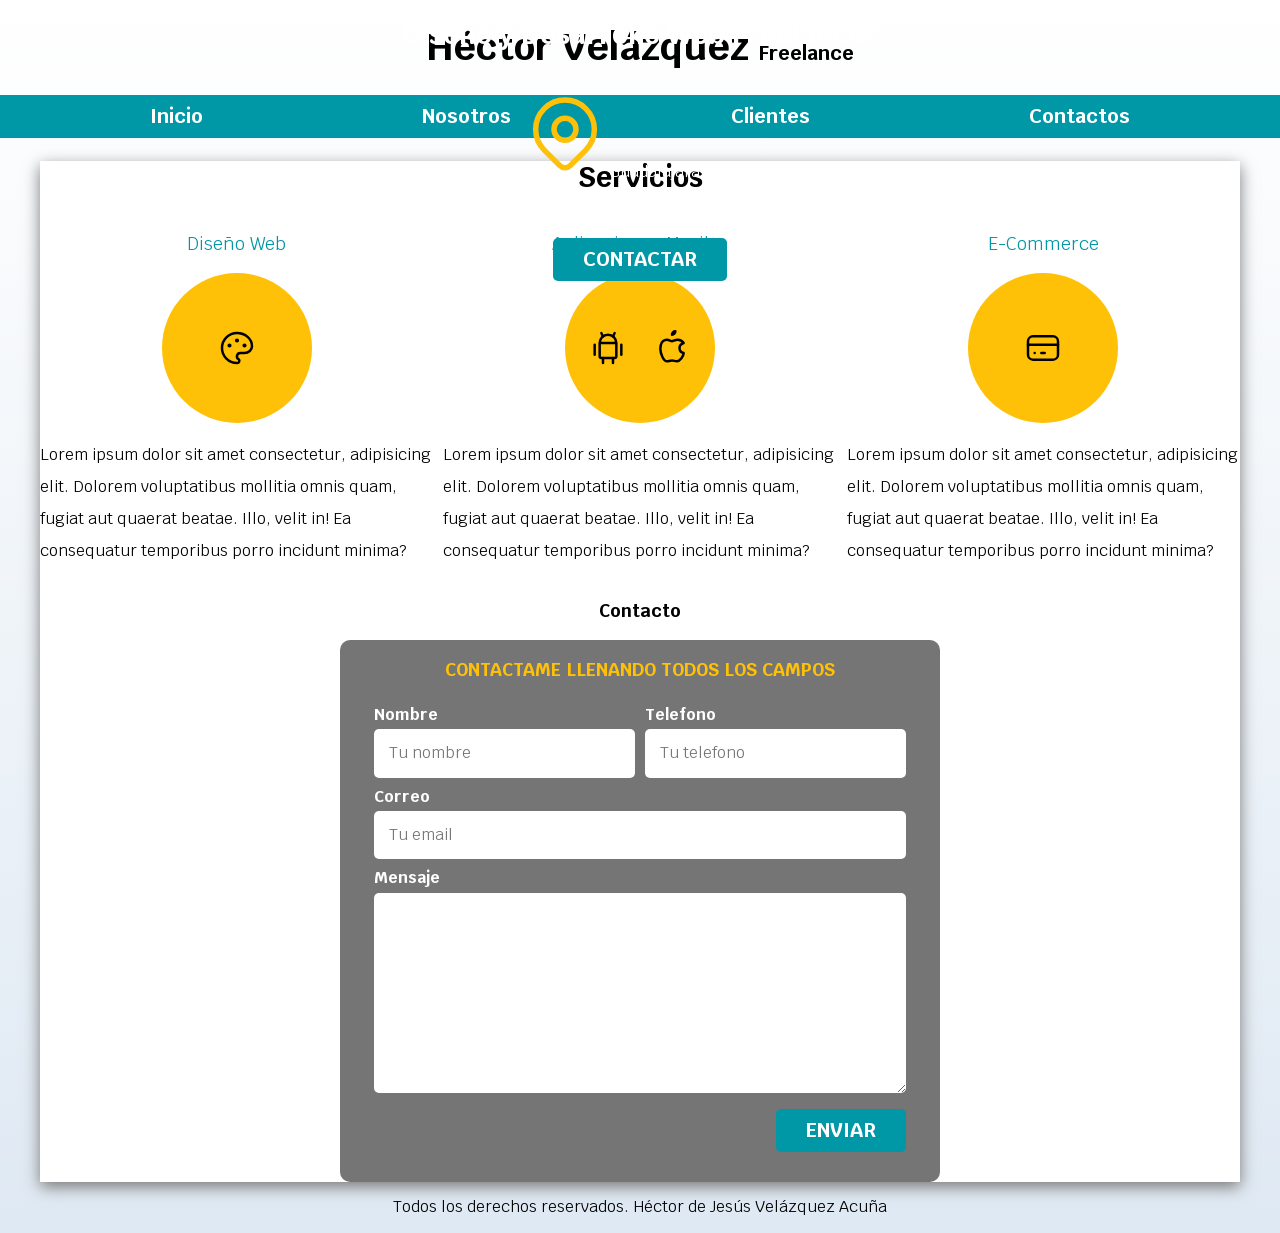
<file: Freelance site/index.html>
<!DOCTYPE html>
<html lang="es">
<head>
    <meta charset="UTF-8">
    <meta http-equiv="X-UA-Compatible" content="IE=edge">
    <meta name="viewport" content="width=device-width, initial-scale=1.0">
    <title>Diseñador Freelance</title>
    <link rel="preload" href="css/normalize.css" as="style">
    <link rel="stylesheet" href="css/normalize.css">
    <link rel="preconnect" href="https://fonts.googleapis.com">
    <link rel="preconnect" href="https://fonts.gstatic.com" crossorigin>
    <link href="https://fonts.googleapis.com/css2?family=Berkshire+Swash&display=swap" rel="stylesheet">
    <link rel="preconnect" href="https://fonts.googleapis.com">
    <link rel="preconnect" href="https://fonts.gstatic.com" crossorigin>
    <link href="https://fonts.googleapis.com/css2?family=Krub:wght@400;700&display=swap" rel="stylesheet">
    <link rel="preload" href="css/styles.css" as="style">
    <link rel="stylesheet" href="css/styles.css">
</head>
<body>

    <header>
        <h1 class="titulo">Héctor Velázquez <span>Freelance</span></h1>
    </header>

    <div class="nav_bg">
        <nav class="navegacion_principal contenedor">
            <a href="#">Inicio</a>
            <a href="nosotros.html">Nosotros</a>
            <a href="#">Clientes</a>
            <a href="#">Contactos</a>
        </nav>
    </div>
    
    <section class="hero">

        <div class="contenido_hero">
            <h2>Diseño y Desarrollo Web Freelancer</h2>
                <div class="ubicacion">
                    <p>
                        <svg xmlns="http://www.w3.org/2000/svg" class="icon icon-tabler icon-tabler-map-pin" width="88" height="88" viewBox="0 0 24 24" stroke-width="1.5" stroke="#ffc107" fill="none" stroke-linecap="round" stroke-linejoin="round">
                            <path stroke="none" d="M0 0h24v24H0z" fill="none"/>
                            <circle cx="12" cy="11" r="3" />
                            <path d="M17.657 16.657l-4.243 4.243a2 2 0 0 1 -2.827 0l-4.244 -4.243a8 8 0 1 1 11.314 0z" />
                        </svg>
                    </p>
                    <p>Guadalajara, Jalisco</p>
                </div>

            <a class="boton" href="#">Contactar</a>
        </div>
    </section>
    
    <main class="contenedor sombra">
        <h2>Servicios</h2>

        <div class="servicios">
            <section class="servicio">
                <h3>Diseño Web</h3>

                <div class="iconos">
                    <svg xmlns="http://www.w3.org/2000/svg" class="icon icon-tabler icon-tabler-palette" width="40" height="40" viewBox="0 0 24 24" stroke-width="1.5" stroke="#000000" fill="none" stroke-linecap="round" stroke-linejoin="round">
                        <path stroke="none" d="M0 0h24v24H0z" fill="none"/>
                        <path d="M12 21a9 9 0 1 1 0 -18a9 8 0 0 1 9 8a4.5 4 0 0 1 -4.5 4h-2.5a2 2 0 0 0 -1 3.75a1.3 1.3 0 0 1 -1 2.25" />
                        <circle cx="7.5" cy="10.5" r=".5" fill="currentColor" />
                        <circle cx="12" cy="7.5" r=".5" fill="currentColor" />
                        <circle cx="16.5" cy="10.5" r=".5" fill="currentColor" />
                    </svg>
                </div>

                <p>Lorem ipsum dolor sit amet consectetur, adipisicing elit. 
                    Dolorem voluptatibus mollitia omnis quam, fugiat aut quaerat beatae. 
                    Illo, velit in! Ea consequatur temporibus porro incidunt minima?</p>
            </section>

            <section class="servicio">
                <h3>Aplicaciones Moviles</h3>

                <div class="iconos">
                    <svg xmlns="http://www.w3.org/2000/svg" class="icon icon-tabler icon-tabler-brand-android" width="40" height="40" viewBox="0 0 24 24" stroke-width="1.5" stroke="#000000" fill="none" stroke-linecap="round" stroke-linejoin="round">
                        <path stroke="none" d="M0 0h24v24H0z" fill="none"/>
                        <line x1="4" y1="10" x2="4" y2="16" />
                        <line x1="20" y1="10" x2="20" y2="16" />
                        <path d="M7 9h10v8a1 1 0 0 1 -1 1h-8a1 1 0 0 1 -1 -1v-8a5 5 0 0 1 10 0" />
                        <line x1="8" y1="3" x2="9" y2="5" />
                        <line x1="16" y1="3" x2="15" y2="5" />
                        <line x1="9" y1="18" x2="9" y2="21" />
                        <line x1="15" y1="18" x2="15" y2="21" />
                    </svg>

                    <svg xmlns="http://www.w3.org/2000/svg" class="icon icon-tabler icon-tabler-brand-apple" width="40" height="40" viewBox="0 0 24 24" stroke-width="1.5" stroke="#000000" fill="none" stroke-linecap="round" stroke-linejoin="round">
                        <path stroke="none" d="M0 0h24v24H0z" fill="none"/>
                        <path d="M9 7c-3 0 -4 3 -4 5.5c0 3 2 7.5 4 7.5c1.088 -.046 1.679 -.5 3 -.5c1.312 0 1.5 .5 3 .5s4 -3 4 -5c-.028 -.01 -2.472 -.403 -2.5 -3c-.019 -2.17 2.416 -2.954 2.5 -3c-1.023 -1.492 -2.951 -1.963 -3.5 -2c-1.433 -.111 -2.83 1 -3.5 1c-.68 0 -1.9 -1 -3 -1z" />
                        <path d="M12 4a2 2 0 0 0 2 -2a2 2 0 0 0 -2 2" />
                    </svg>
                </div>

                <p>Lorem ipsum dolor sit amet consectetur, adipisicing elit. 
                    Dolorem voluptatibus mollitia omnis quam, fugiat aut quaerat beatae. 
                    Illo, velit in! Ea consequatur temporibus porro incidunt minima?</p>
            </section>

            <section class="servicio">
                <h3>E-Commerce</h3>

                <div class="iconos">
                    <svg xmlns="http://www.w3.org/2000/svg" class="icon icon-tabler icon-tabler-credit-card" width="40" height="40" viewBox="0 0 24 24" stroke-width="1.5" stroke="#000000" fill="none" stroke-linecap="round" stroke-linejoin="round">
                        <path stroke="none" d="M0 0h24v24H0z" fill="none"/>
                        <rect x="3" y="5" width="18" height="14" rx="3" />
                        <line x1="3" y1="10" x2="21" y2="10" />
                        <line x1="7" y1="15" x2="7.01" y2="15" />
                        <line x1="11" y1="15" x2="13" y2="15" />
                    </svg>
                </div>

                <p>Lorem ipsum dolor sit amet consectetur, adipisicing elit. 
                    Dolorem voluptatibus mollitia omnis quam, fugiat aut quaerat beatae. 
                    Illo, velit in! Ea consequatur temporibus porro incidunt minima?</p>
            </section>
        </div>

        <section>
            <h3>Contacto</h3>
    
            <form class="formulario">
                <fieldset>
                    <legend>Contactame llenando todos los campos</legend>
    
                    <div class="contenedor_campos">
                        <div class="campo">
                            <label for="">Nombre</label>
                            <input class="input_text" type="text" placeholder="Tu nombre">
                        </div>
        
                        <div class="campo">
                            <label for="">Telefono</label>
                            <input class="input_text" type="tel" placeholder="Tu telefono">
                        </div>
        
                        <div class="campo">
                            <label for="">Correo</label>
                            <input class="input_text" type="email" placeholder="Tu email">
                        </div>
        
                        <div class="campo">
                            <label for="">Mensaje</label>
                            <textarea class="input_text"></textarea>
                        </div>
        
                    </div>

                    <div class="alinear_derecha flex">
                        <button class="boton w_100" type="submit">Enviar</button>
                    </div>
    
                </fieldset>
            </form>
        </section>
    </main>

    <footer class="footer">
        <p>Todos los derechos reservados. Héctor de Jesús Velázquez Acuña</p>
    </footer>
    
</body>
</html>
</file>
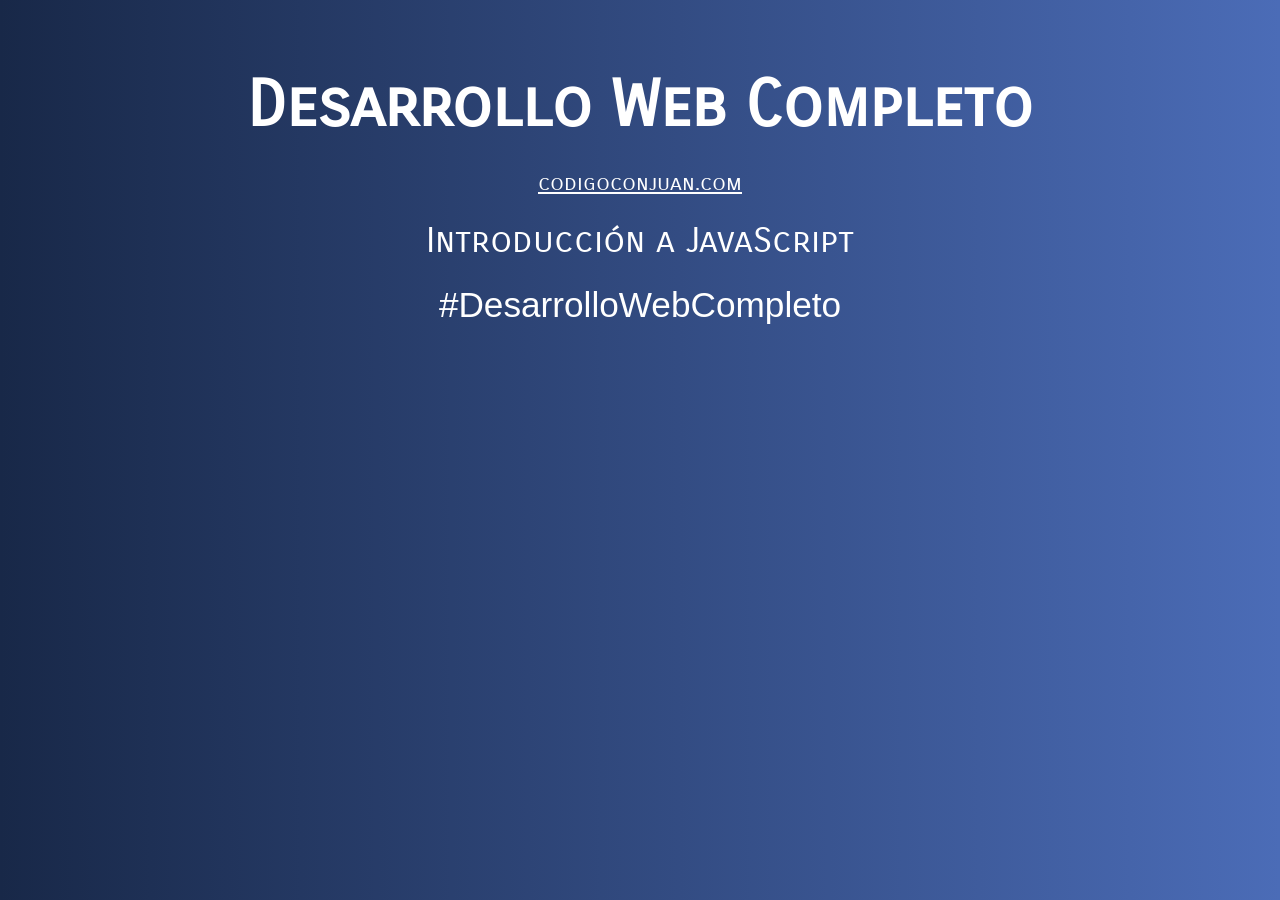
<file: IntroduccionJS/index.html>
<!DOCTYPE html>
<html lang="en">
<head>
    <meta charset="UTF-8">
    <meta name="viewport" content="width=device-width, initial-scale=1.0">
    <title>Introducción JavaScript - Desarrollo Web Completo</title>
    <link href="https://fonts.googleapis.com/css2?family=Carrois+Gothic+SC&display=swap" rel="stylesheet">
    <link rel="stylesheet" href="css/style.css">
</head>
<body>

    <div class="contenido">
        <h1>Desarrollo Web Completo</h1>
        <a href="http://www.codigoconjuan.com" target="_blank">codigoconjuan.com</a>
        <p>Introducción a JavaScript</p>
        <p class="hashtag">#DesarrolloWebCompleto</p>
    </div>

    <!-- <script src="js/scripts.js"></script> -->
    <!-- <script src="js/01.js"></script> -->
    <!-- <script src="js/02.js"></script> -->
    <!-- <script src="js/03.js"></script> -->
    <!-- <script src="js/04.js"></script> -->
    <!-- <script src="js/05.js"></script> -->
    <!-- <script src="js/06.js"></script> -->
    <!-- <script src="js/08.js"></script> -->
    <!-- <script src="js/09.js"></script> -->
    <!-- <script src="js/11.js"></script> -->
    <!-- <script src="js/12.js"></script> -->
    <script src="js/13.js"></script>
</body>
</html>
</file>
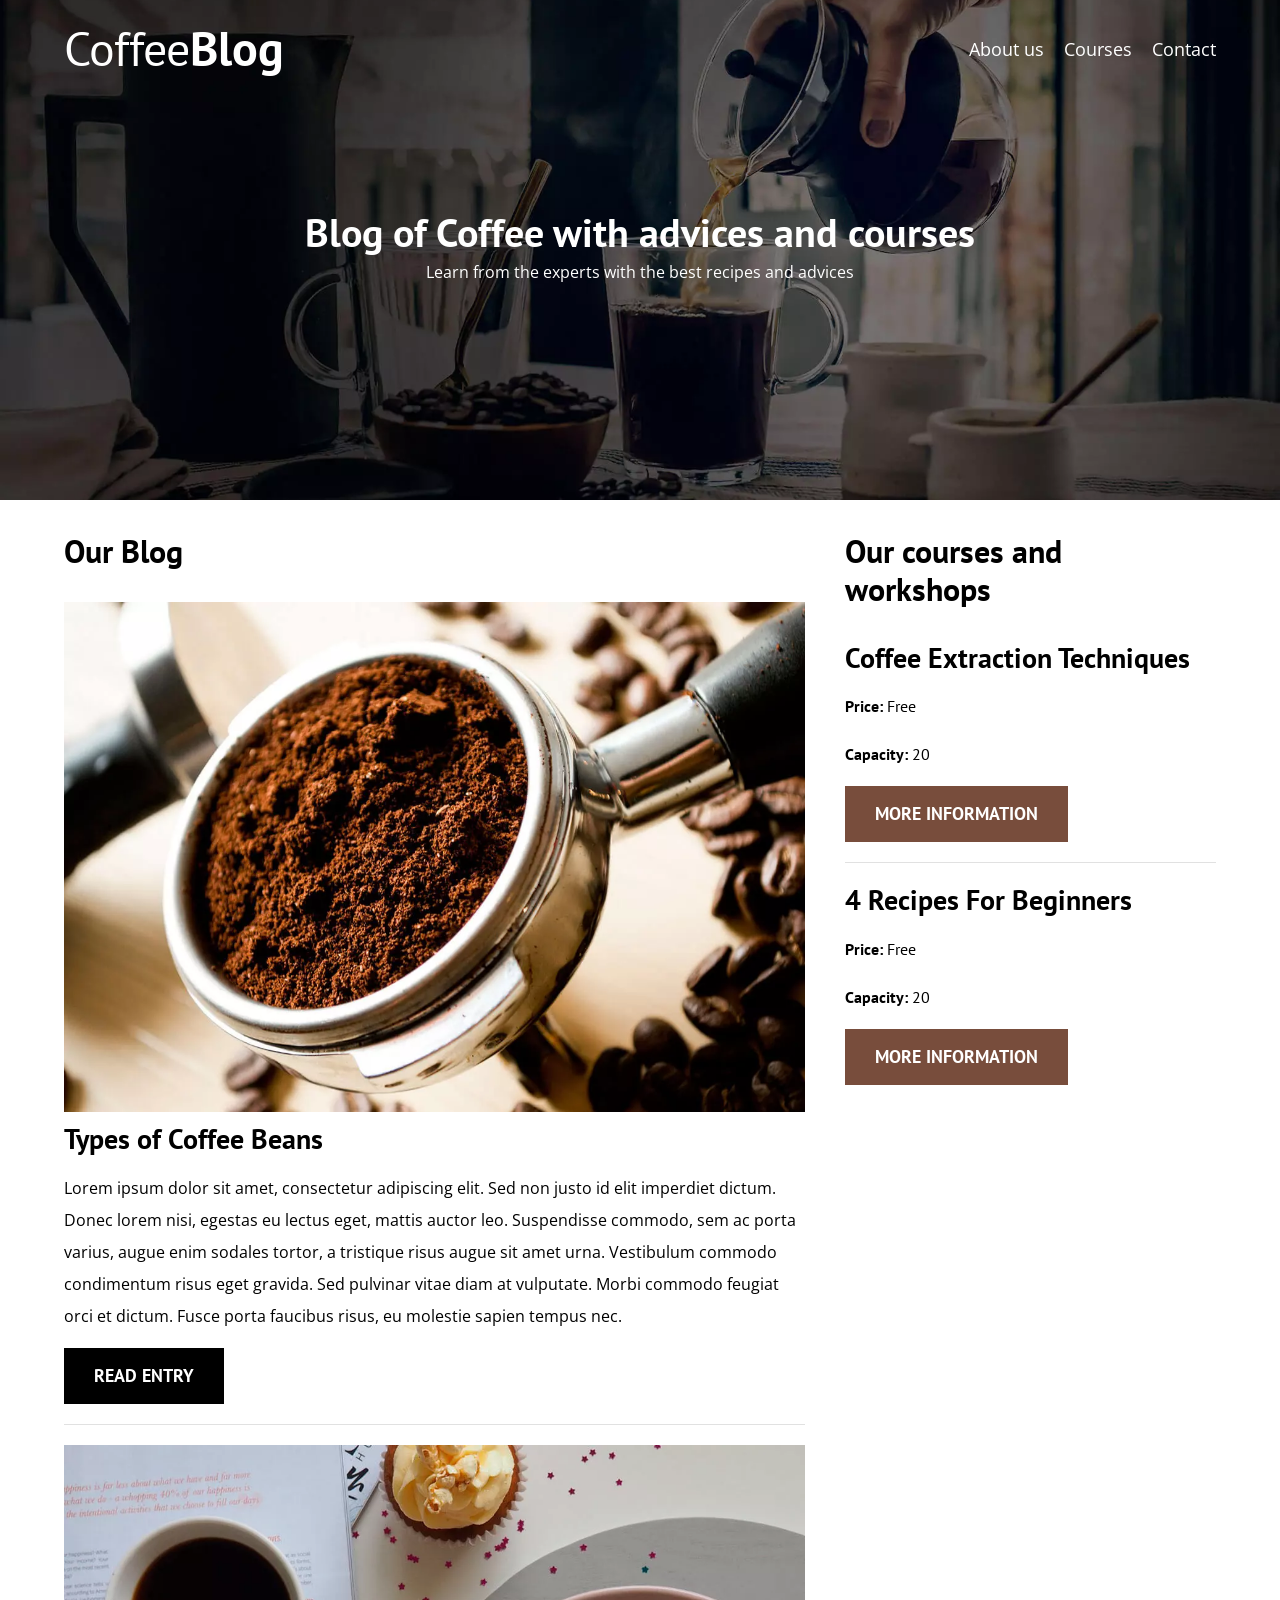
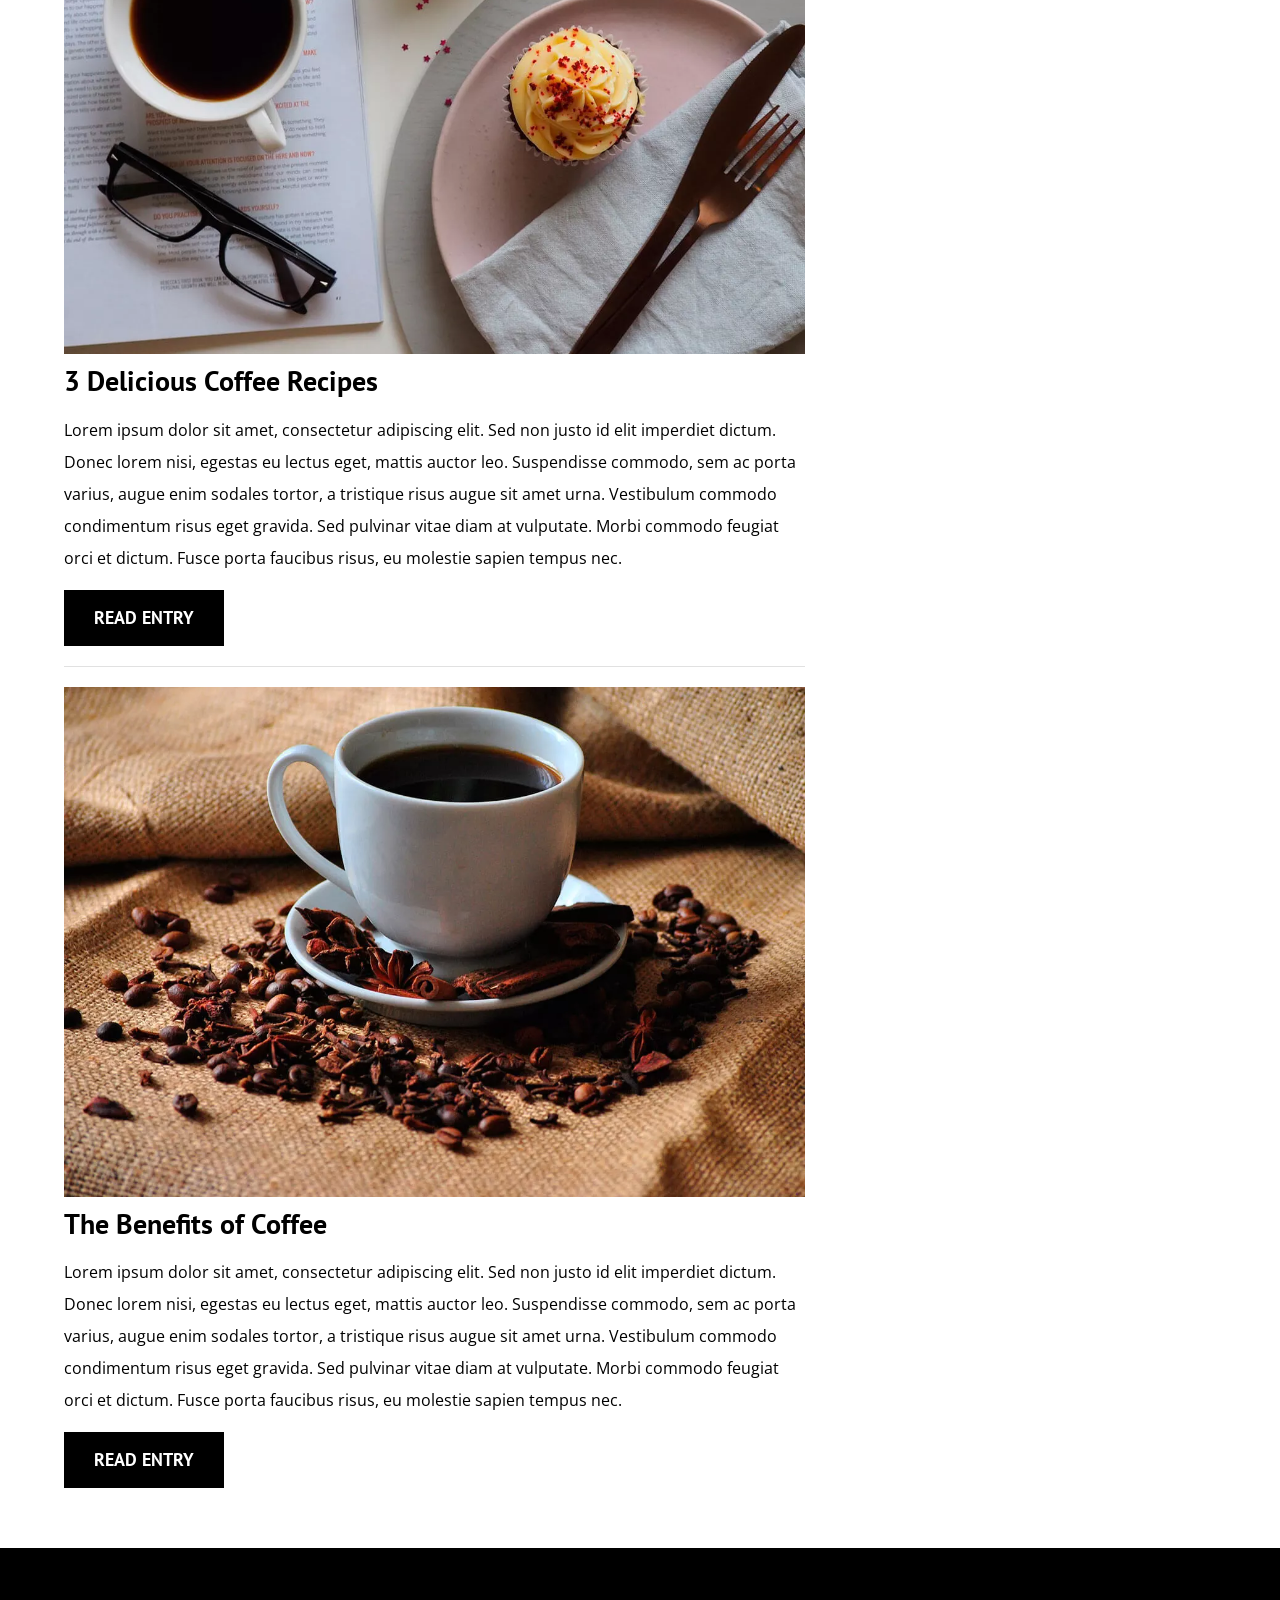
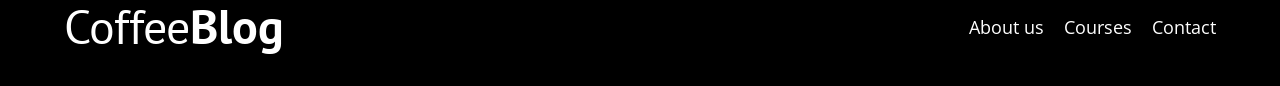
<file: Coffee Blog/html/index.html>
<!DOCTYPE html>
<html lang="en">
<head>
    <meta charset="UTF-8">
    <meta http-equiv="X-UA-Compatible" content="IE=edge">
    <meta name="viewport" content="width=device-width, initial-scale=1.0">
    <title>CoffeeBlog</title>
    <link rel="preconnect" href="https://fonts.googleapis.com">
    <link rel="preconnect" href="https://fonts.gstatic.com" crossorigin>
    <link href="https://fonts.googleapis.com/css2?family=Open+Sans&family=PT+Sans:wght@400;700&display=swap" rel="stylesheet">
    <meta name="description" content="WEb page of a blog about Coffee">

    <!-- Preloads -->
    <link rel="preload" href="../css/normalize.css" as="style">
    <link rel="stylesheet" href="../css/normalize.css">
    <link rel="preload" href="../css/index_style.css" as="style">
    <link rel="stylesheet" href="../css/index_style.css">

    <!-- PreFetch-->
    <link rel="prefetch" href="about_us.html" as="document">

</head>
<body>

    <header class="header">

        <div class="container">
            <div class="bar">
                <a href="index.html" class="logo">
                    <h1 class="logo__name no-margin center-text">Coffee<span class="logo__bold">Blog</span></h1>
                </a>

                <nav class="navigation">
                    <a href="about_us.html" class="navigation__link">About us</a>
                    <a href="courses.html" class="navigation__link">Courses</a>
                    <a href="contact.html" class="navigation__link">Contact</a>
                </nav>
            </div>
        </div>

        <div class="header__text">
            <h2 class="no-margin">Blog of Coffee with advices and courses</h2>
            <p class="no-margin">Learn from the experts with the best recipes and advices</p>
        </div>
    </header>

    <div class="container main-content">
        <main class="blog">
            <h3>Our Blog</h3>

            <!-- Entry: Types of Coffee Beans -->
            <article class="entry">
                <div class="entry__image">
                    <picture>
                        <source loading="lazy" srcset="../img/blog1.webp" type="image/webp">
                        <img loading="lazy" src="../img/blog1.jpg" alt="Blog Image">
                    </picture>
                </div>

                <div class="entry__content">
                    <h4 class="no-margin">Types of Coffee Beans</h4>
                    <p>
                        Lorem ipsum dolor sit amet, consectetur adipiscing elit. 
                        Sed non justo id elit imperdiet dictum. Donec lorem nisi, egestas eu lectus eget, 
                        mattis auctor leo. Suspendisse commodo, sem ac porta varius, augue enim sodales tortor, 
                        a tristique risus augue sit amet urna. Vestibulum commodo condimentum risus eget gravida. 
                        Sed pulvinar vitae diam at vulputate. Morbi commodo feugiat orci et dictum. 
                        Fusce porta faucibus risus, eu molestie sapien tempus nec.
                    </p>
                    <a href="entry.html" class="button primary-button">Read Entry</a>
                </div>
            </article>

            <!-- Entry: 3 Delicious Coffee Recipes -->
            <article class="entry">
                <div class="entry__image">
                    <picture>
                        <source loading="lazy" srcset="../img/blog2.webp" type="image/webp">
                        <img loading="lazy" src="../img/blog2.jpg" alt="Blog Image">
                    </picture>
                </div>

                <div class="entry__content">
                    <h4 class="no-margin">3 Delicious Coffee Recipes</h4>
                    <p>
                        Lorem ipsum dolor sit amet, consectetur adipiscing elit. 
                        Sed non justo id elit imperdiet dictum. Donec lorem nisi, egestas eu lectus eget, 
                        mattis auctor leo. Suspendisse commodo, sem ac porta varius, augue enim sodales tortor, 
                        a tristique risus augue sit amet urna. Vestibulum commodo condimentum risus eget gravida. 
                        Sed pulvinar vitae diam at vulputate. Morbi commodo feugiat orci et dictum. 
                        Fusce porta faucibus risus, eu molestie sapien tempus nec.
                    </p>
                    <a href="entry.html" class="button primary-button">Read Entry</a>
                </div>
            </article>

            <!-- Entry: The Benefits Of Coffee -->
            <article class="entry">
                <div class="entry__image">
                    <picture>
                        <source loading="lazy" srcset="../img/blog3.webp" type="image/webp">
                        <img loading="lazy" src="../img/blog3.jpg" alt="Blog Image">
                    </picture>
                </div>

                <div class="entry__content">
                    <h4 class="no-margin">The Benefits of Coffee</h4>
                    <p>
                        Lorem ipsum dolor sit amet, consectetur adipiscing elit. 
                        Sed non justo id elit imperdiet dictum. Donec lorem nisi, egestas eu lectus eget, 
                        mattis auctor leo. Suspendisse commodo, sem ac porta varius, augue enim sodales tortor, 
                        a tristique risus augue sit amet urna. Vestibulum commodo condimentum risus eget gravida. 
                        Sed pulvinar vitae diam at vulputate. Morbi commodo feugiat orci et dictum. 
                        Fusce porta faucibus risus, eu molestie sapien tempus nec.
                    </p>
                    <a href="entry.html" class="button primary-button">Read Entry</a>
                </div>
            </article>

        </main>

        <aside class="sidebar">
            <h3>Our courses and workshops</h3>

            <!-- Courses -->
            <ul class="courses no-padding">

                <!-- Extraction course -->
                <li class="widget-course">
                    <h4 class="no-margin">Coffee Extraction Techniques</h4>
                    <p class="widget-course__label">Price: 
                        <span class="widget-course__info">Free</span>
                    </p>
                    <p class="widget-course__label">Capacity: 
                        <span class="widget-course__info">20</span>
                    </p>
                    <a href="courses.html" class="button secondary-button">More information</a>
                </li>

                <!-- Recipes Course -->
                <li class="widget-course">
                    <h4 class="no-margin">4 Recipes For Beginners</h4>
                    <p class="widget-course__label">Price: 
                        <span class="widget-course__info">Free</span>
                    </p>
                    <p class="widget-course__label">Capacity: 
                        <span class="widget-course__info">20</span>
                    </p>
                    <a href="courses.html" class="button secondary-button">More information</a>
                </li>
            </ul>
        </aside>
    </div>

    <footer class="footer">
        <div class="container bar">
            <a href="index.html" class="logo">
                <h1 class="logo__name no-margin center-text">Coffee<span class="logo__bold">Blog</span></h1>
            </a>

            <nav class="navigation">
                <a href="about_us.html" class="navigation__link">About us</a>
                <a href="courses.html" class="navigation__link">Courses</a>
                <a href="contact.html" class="navigation__link">Contact</a>
            </nav>
        </div>
    </footer>

    <script src="../js/modernizr.js"></script>
    
</body>
</html>
</file>
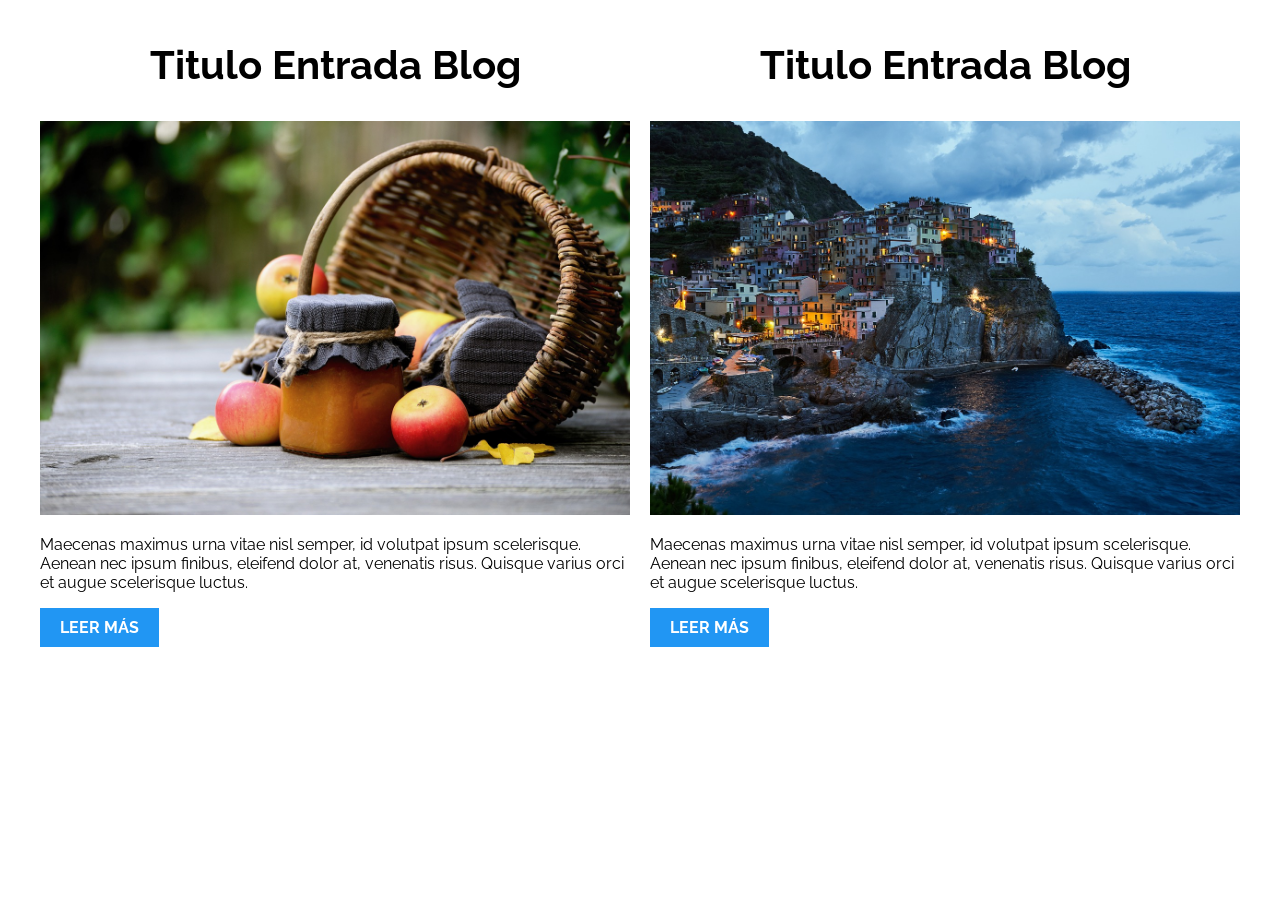
<file: Design patterns/01-2columnas_iguales_css_grid/index.html>
<!DOCTYPE html>
<html>

<head>
    <meta charset="utf-8">
    <title>Patrones Responsive Web Design - 2 Columnas</title>
    <link rel="stylesheet" href="https://necolas.github.io/normalize.css/8.0.1/normalize.css">
    <link href="https://fonts.googleapis.com/css?family=Raleway:400,700,900" rel="stylesheet">
    <link rel="stylesheet" href="css/styles.css">
    <meta name="viewport" content="width=device-width, initial-scale=1">
</head>

<body>

    <div class="contenedor">
        <article class="entrada-blog">
            <h1 class="titulo">Titulo Entrada Blog</h1>
            <img src="img/imagen1.jpg">
            <p>Maecenas maximus urna vitae nisl semper, id volutpat ipsum scelerisque. Aenean nec ipsum finibus, eleifend dolor at, venenatis risus. Quisque varius orci et augue scelerisque luctus.</p>
            <a href="#">Leer más</a>
        </article>
        <article class="entrada-blog">
            <h1 class="titulo">Titulo Entrada Blog</h1>
            <img src="img/imagen2.jpg">
            <p>Maecenas maximus urna vitae nisl semper, id volutpat ipsum scelerisque. Aenean nec ipsum finibus, eleifend dolor at, venenatis risus. Quisque varius orci et augue scelerisque luctus.</p>
            <a href="#">Leer más</a>
        </article>
    </div>

</body>

</html>
</file>
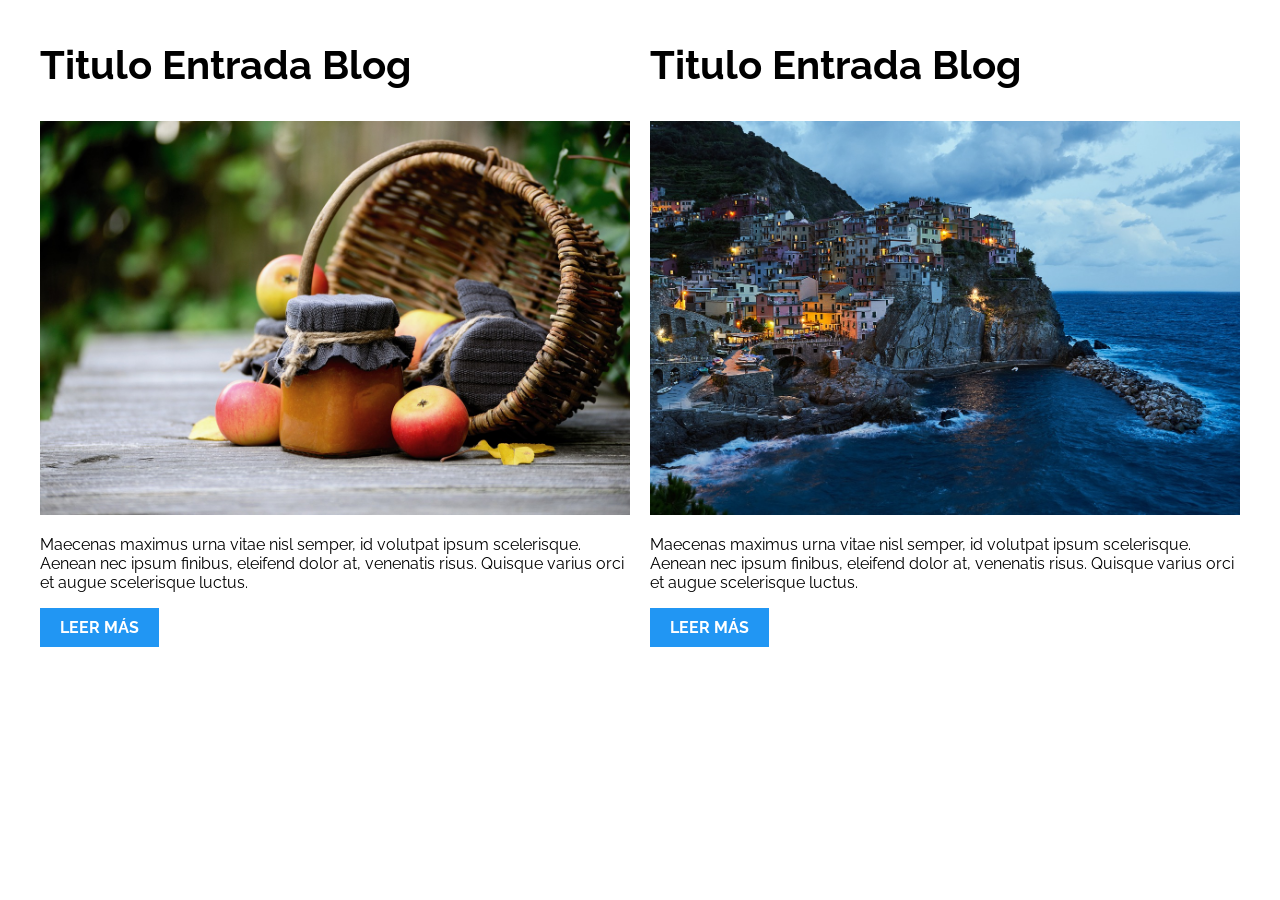
<file: Design patterns/02-2columnas_iguales_flexbox/index.html>
<!DOCTYPE html>
<html>

<head>
    <meta charset="utf-8">
    <title>Patrones Responsive Web Design - 2 Columnas</title>
    <link rel="stylesheet" href="https://necolas.github.io/normalize.css/8.0.1/normalize.css">
    <link href="https://fonts.googleapis.com/css?family=Raleway:400,700,900" rel="stylesheet">
    <link rel="stylesheet" href="css/styles.css">
    <meta name="viewport" content="width=device-width, initial-scale=1">
</head>

<body>
    <div class="contenedor">
        <article class="entrada-blog">
            <h1>Titulo Entrada Blog</h1>
            <img src="img/imagen1.jpg">
            <p>Maecenas maximus urna vitae nisl semper, id volutpat ipsum scelerisque. Aenean nec ipsum finibus, eleifend dolor at, venenatis risus. Quisque varius orci et augue scelerisque luctus.</p>
            <a href="#">Leer más</a>
        </article>
        <article class="entrada-blog">
            <h1>Titulo Entrada Blog</h1>
            <img src="img/imagen2.jpg">
            <p>Maecenas maximus urna vitae nisl semper, id volutpat ipsum scelerisque. Aenean nec ipsum finibus, eleifend dolor at, venenatis risus. Quisque varius orci et augue scelerisque luctus.</p>
            <a href="#">Leer más</a>
        </article>
    </div>

</body>

</html>
</file>
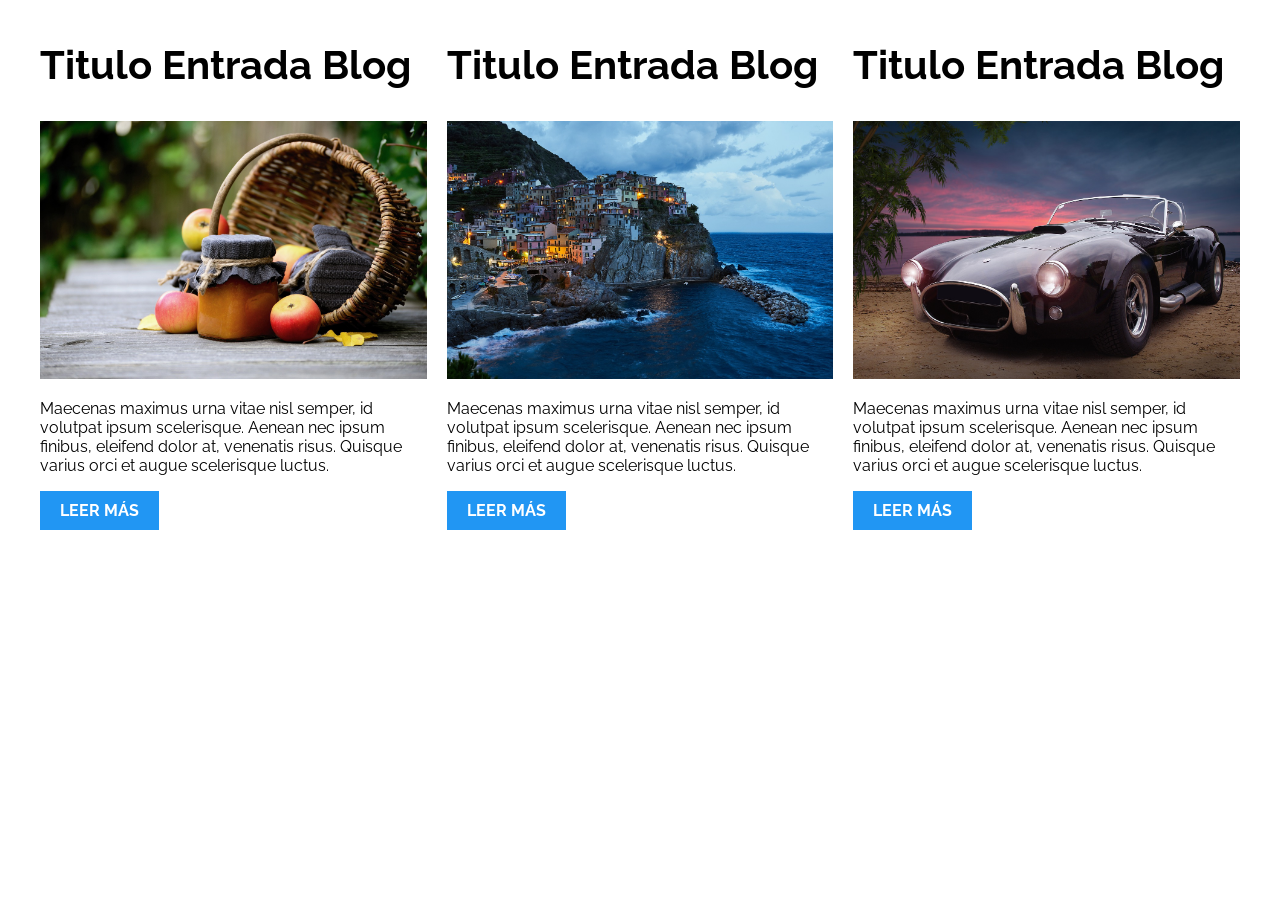
<file: Design patterns/03-3columnas_iguales_css_grid/index.html>
<!DOCTYPE html>
<html>

<head>
    <meta charset="utf-8">
    <title>Patrones Responsive Web Design - 3 Columnas Iguales</title>
    <link rel="stylesheet" href="https://necolas.github.io/normalize.css/8.0.1/normalize.css">
    <link href="https://fonts.googleapis.com/css?family=Raleway:400,700,900" rel="stylesheet">
    <link rel="stylesheet" href="css/styles.css">
    <meta name="viewport" content="width=device-width, initial-scale=1">
</head>

<body>

    <div class="contenedor">
        <article class="entrada-blog">
            <h1>Titulo Entrada Blog</h1>
            <img src="img/imagen1.jpg">
            <p>Maecenas maximus urna vitae nisl semper, id volutpat ipsum scelerisque. Aenean nec ipsum finibus, eleifend dolor at, venenatis risus. Quisque varius orci et augue scelerisque luctus.</p>
            <a href="#">Leer más</a>
        </article>

        <article class="entrada-blog">
            <h1>Titulo Entrada Blog</h1>
            <img src="img/imagen2.jpg">

            <p>Maecenas maximus urna vitae nisl semper, id volutpat ipsum scelerisque. Aenean nec ipsum finibus, eleifend dolor at, venenatis risus. Quisque varius orci et augue scelerisque luctus.</p>
            <a href="#">Leer más</a>
        </article>

        <article class="entrada-blog">
            <h1>Titulo Entrada Blog</h1>
            <img src="img/imagen3.jpg">

            <p>Maecenas maximus urna vitae nisl semper, id volutpat ipsum scelerisque. Aenean nec ipsum finibus, eleifend dolor at, venenatis risus. Quisque varius orci et augue scelerisque luctus.</p>
            <a href="#">Leer más</a>
        </article>
    </div>

</body>

</html>
</file>
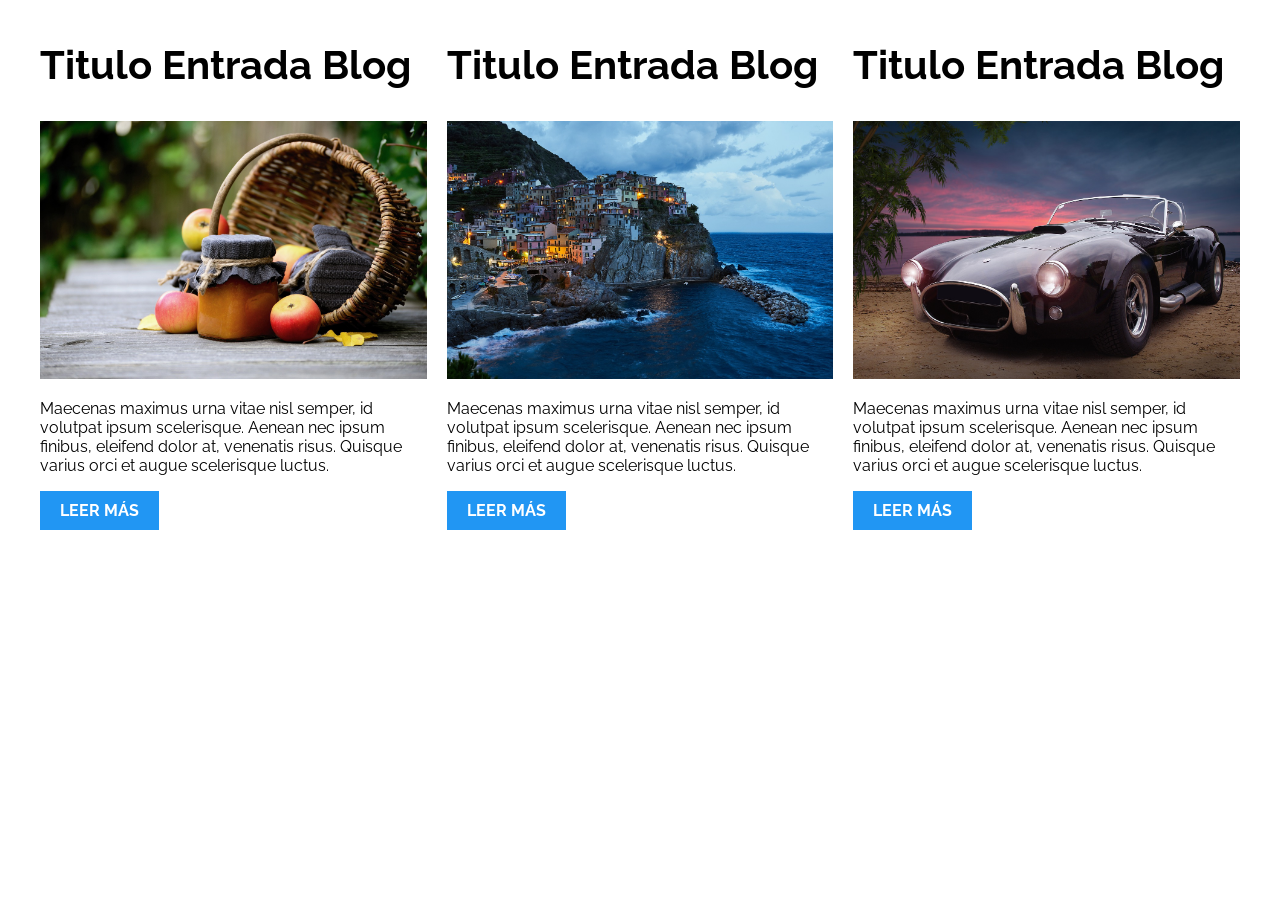
<file: Design patterns/04-3columnas_iguales_flexbox/index.html>
<!DOCTYPE html>
<html>

<head>
    <meta charset="utf-8">
    <title>Patrones Responsive Web Design - 3 Columnas Iguales</title>
    <link rel="stylesheet" href="https://necolas.github.io/normalize.css/8.0.1/normalize.css">
    <link href="https://fonts.googleapis.com/css?family=Raleway:400,700,900" rel="stylesheet">
    <link rel="stylesheet" href="css/styles.css">
    <meta name="viewport" content="width=device-width, initial-scale=1">
</head>

<body>

    <div class="contenedor">
        <article class="entrada-blog">
            <h1>Titulo Entrada Blog</h1>
            <img src="img/imagen1.jpg">
            <p>Maecenas maximus urna vitae nisl semper, id volutpat ipsum scelerisque. Aenean nec ipsum finibus, eleifend dolor at, venenatis risus. Quisque varius orci et augue scelerisque luctus.</p>
            <a href="#">Leer más</a>
        </article>

        <article class="entrada-blog">
            <h1>Titulo Entrada Blog</h1>
            <img src="img/imagen2.jpg">

            <p>Maecenas maximus urna vitae nisl semper, id volutpat ipsum scelerisque. Aenean nec ipsum finibus, eleifend dolor at, venenatis risus. Quisque varius orci et augue scelerisque luctus.</p>
            <a href="#">Leer más</a>
        </article>

        <article class="entrada-blog">
            <h1>Titulo Entrada Blog</h1>
            <img src="img/imagen3.jpg">

            <p>Maecenas maximus urna vitae nisl semper, id volutpat ipsum scelerisque. Aenean nec ipsum finibus, eleifend dolor at, venenatis risus. Quisque varius orci et augue scelerisque luctus.</p>
            <a href="#">Leer más</a>
        </article>
    </div>
</body>

</html>
</file>
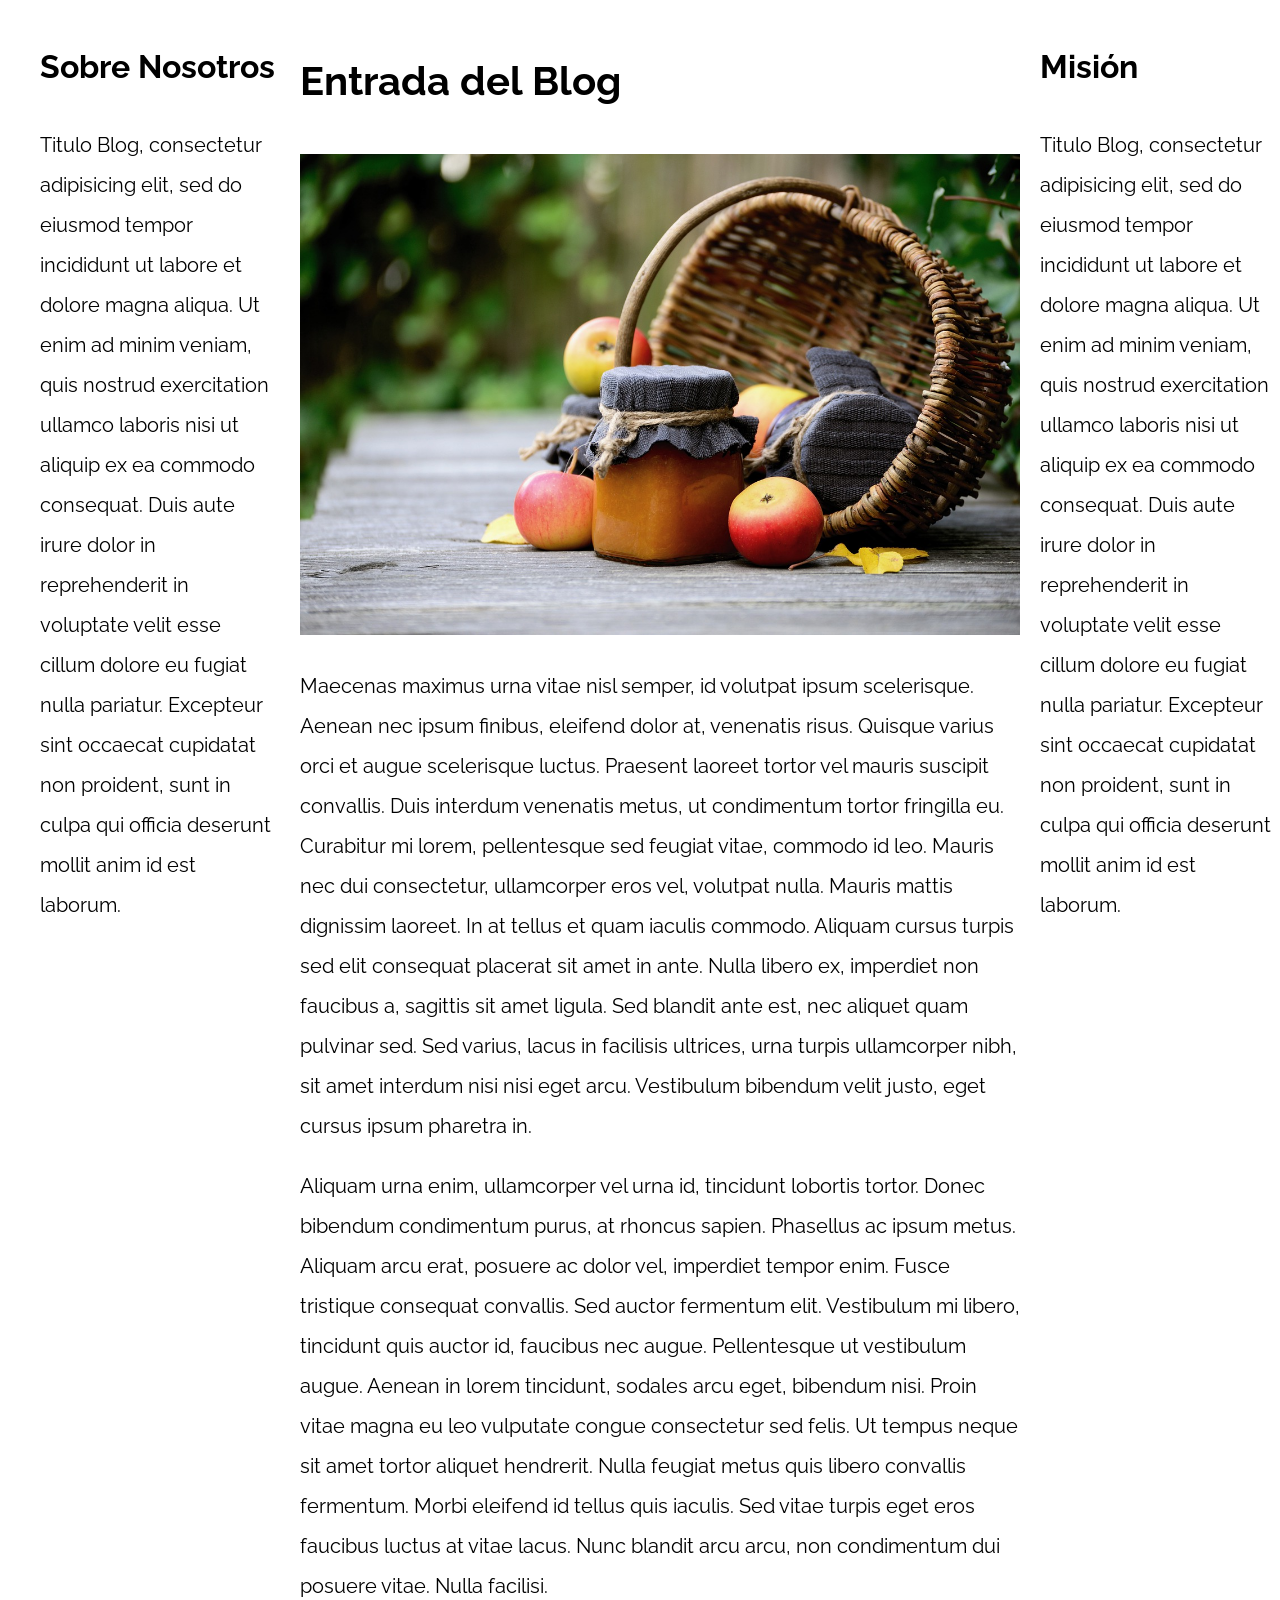
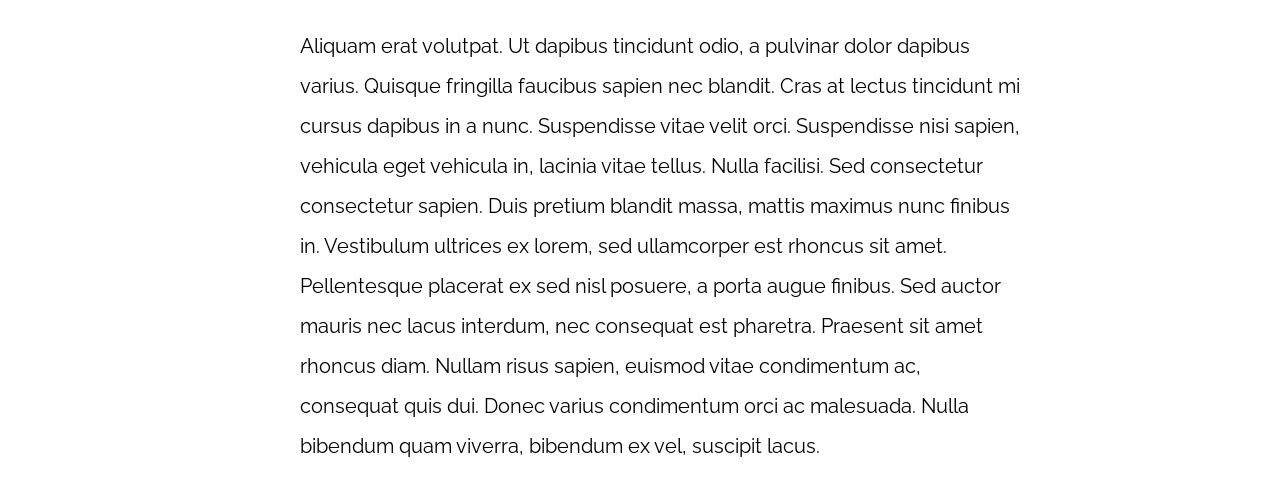
<file: Design patterns/05-3columnas_css_grid/index.html>
<!DOCTYPE html>
<html>

<head>
    <meta charset="utf-8">
    <title>Patrones Responsive Web Design</title>
    <link rel="stylesheet" href="https://necolas.github.io/normalize.css/8.0.1/normalize.css">
    <link href="https://fonts.googleapis.com/css?family=Raleway:400,700,900" rel="stylesheet">
    <link rel="stylesheet" href="css/styles.css">
    <meta name="viewport" content="width=device-width, initial-scale=1">
</head>

<body>

    <div class="contenedor contenedor-grid">
        <main class="contenido-principal">
            <article>
                <h1>Entrada del Blog</h1>
                <img src="img/imagen1.jpg">

                <p>Maecenas maximus urna vitae nisl semper, id volutpat ipsum scelerisque. Aenean nec ipsum finibus, eleifend dolor at, venenatis risus. Quisque varius orci et augue scelerisque luctus. Praesent laoreet tortor vel mauris suscipit convallis.
                    Duis interdum venenatis metus, ut condimentum tortor fringilla eu. Curabitur mi lorem, pellentesque sed feugiat vitae, commodo id leo. Mauris nec dui consectetur, ullamcorper eros vel, volutpat nulla. Mauris mattis dignissim laoreet.
                    In at tellus et quam iaculis commodo. Aliquam cursus turpis sed elit consequat placerat sit amet in ante. Nulla libero ex, imperdiet non faucibus a, sagittis sit amet ligula. Sed blandit ante est, nec aliquet quam pulvinar sed. Sed
                    varius, lacus in facilisis ultrices, urna turpis ullamcorper nibh, sit amet interdum nisi nisi eget arcu. Vestibulum bibendum velit justo, eget cursus ipsum pharetra in.</p>

                <p>Aliquam urna enim, ullamcorper vel urna id, tincidunt lobortis tortor. Donec bibendum condimentum purus, at rhoncus sapien. Phasellus ac ipsum metus. Aliquam arcu erat, posuere ac dolor vel, imperdiet tempor enim. Fusce tristique consequat
                    convallis. Sed auctor fermentum elit. Vestibulum mi libero, tincidunt quis auctor id, faucibus nec augue. Pellentesque ut vestibulum augue. Aenean in lorem tincidunt, sodales arcu eget, bibendum nisi. Proin vitae magna eu leo vulputate
                    congue consectetur sed felis. Ut tempus neque sit amet tortor aliquet hendrerit. Nulla feugiat metus quis libero convallis fermentum. Morbi eleifend id tellus quis iaculis. Sed vitae turpis eget eros faucibus luctus at vitae lacus.
                    Nunc blandit arcu arcu, non condimentum dui posuere vitae. Nulla facilisi.</p>

                <p>Aliquam erat volutpat. Ut dapibus tincidunt odio, a pulvinar dolor dapibus varius. Quisque fringilla faucibus sapien nec blandit. Cras at lectus tincidunt mi cursus dapibus in a nunc. Suspendisse vitae velit orci. Suspendisse nisi sapien,
                    vehicula eget vehicula in, lacinia vitae tellus. Nulla facilisi. Sed consectetur consectetur sapien. Duis pretium blandit massa, mattis maximus nunc finibus in. Vestibulum ultrices ex lorem, sed ullamcorper est rhoncus sit amet. Pellentesque
                    placerat ex sed nisl posuere, a porta augue finibus. Sed auctor mauris nec lacus interdum, nec consequat est pharetra. Praesent sit amet rhoncus diam. Nullam risus sapien, euismod vitae condimentum ac, consequat quis dui. Donec varius
                    condimentum orci ac malesuada. Nulla bibendum quam viverra, bibendum ex vel, suscipit lacus.</p>

            </article>
        </main>

        <aside class="aside_bar-1">
            <h2>Sobre Nosotros</h2>
            <p>Titulo Blog, consectetur adipisicing elit, sed do eiusmod tempor incididunt ut labore et dolore magna aliqua. Ut enim ad minim veniam, quis nostrud exercitation ullamco laboris nisi ut aliquip ex ea commodo consequat. Duis aute irure dolor
                in reprehenderit in voluptate velit esse cillum dolore eu fugiat nulla pariatur. Excepteur sint occaecat cupidatat non proident, sunt in culpa qui officia deserunt mollit anim id est laborum.</p>
        </aside>
        <aside class="aside_bar-2">
            <h2>Misión</h2>
            <p>Titulo Blog, consectetur adipisicing elit, sed do eiusmod tempor incididunt ut labore et dolore magna aliqua. Ut enim ad minim veniam, quis nostrud exercitation ullamco laboris nisi ut aliquip ex ea commodo consequat. Duis aute irure dolor
                in reprehenderit in voluptate velit esse cillum dolore eu fugiat nulla pariatur. Excepteur sint occaecat cupidatat non proident, sunt in culpa qui officia deserunt mollit anim id est laborum.</p>
        </aside>
    </div>

</body>

</html>
</file>
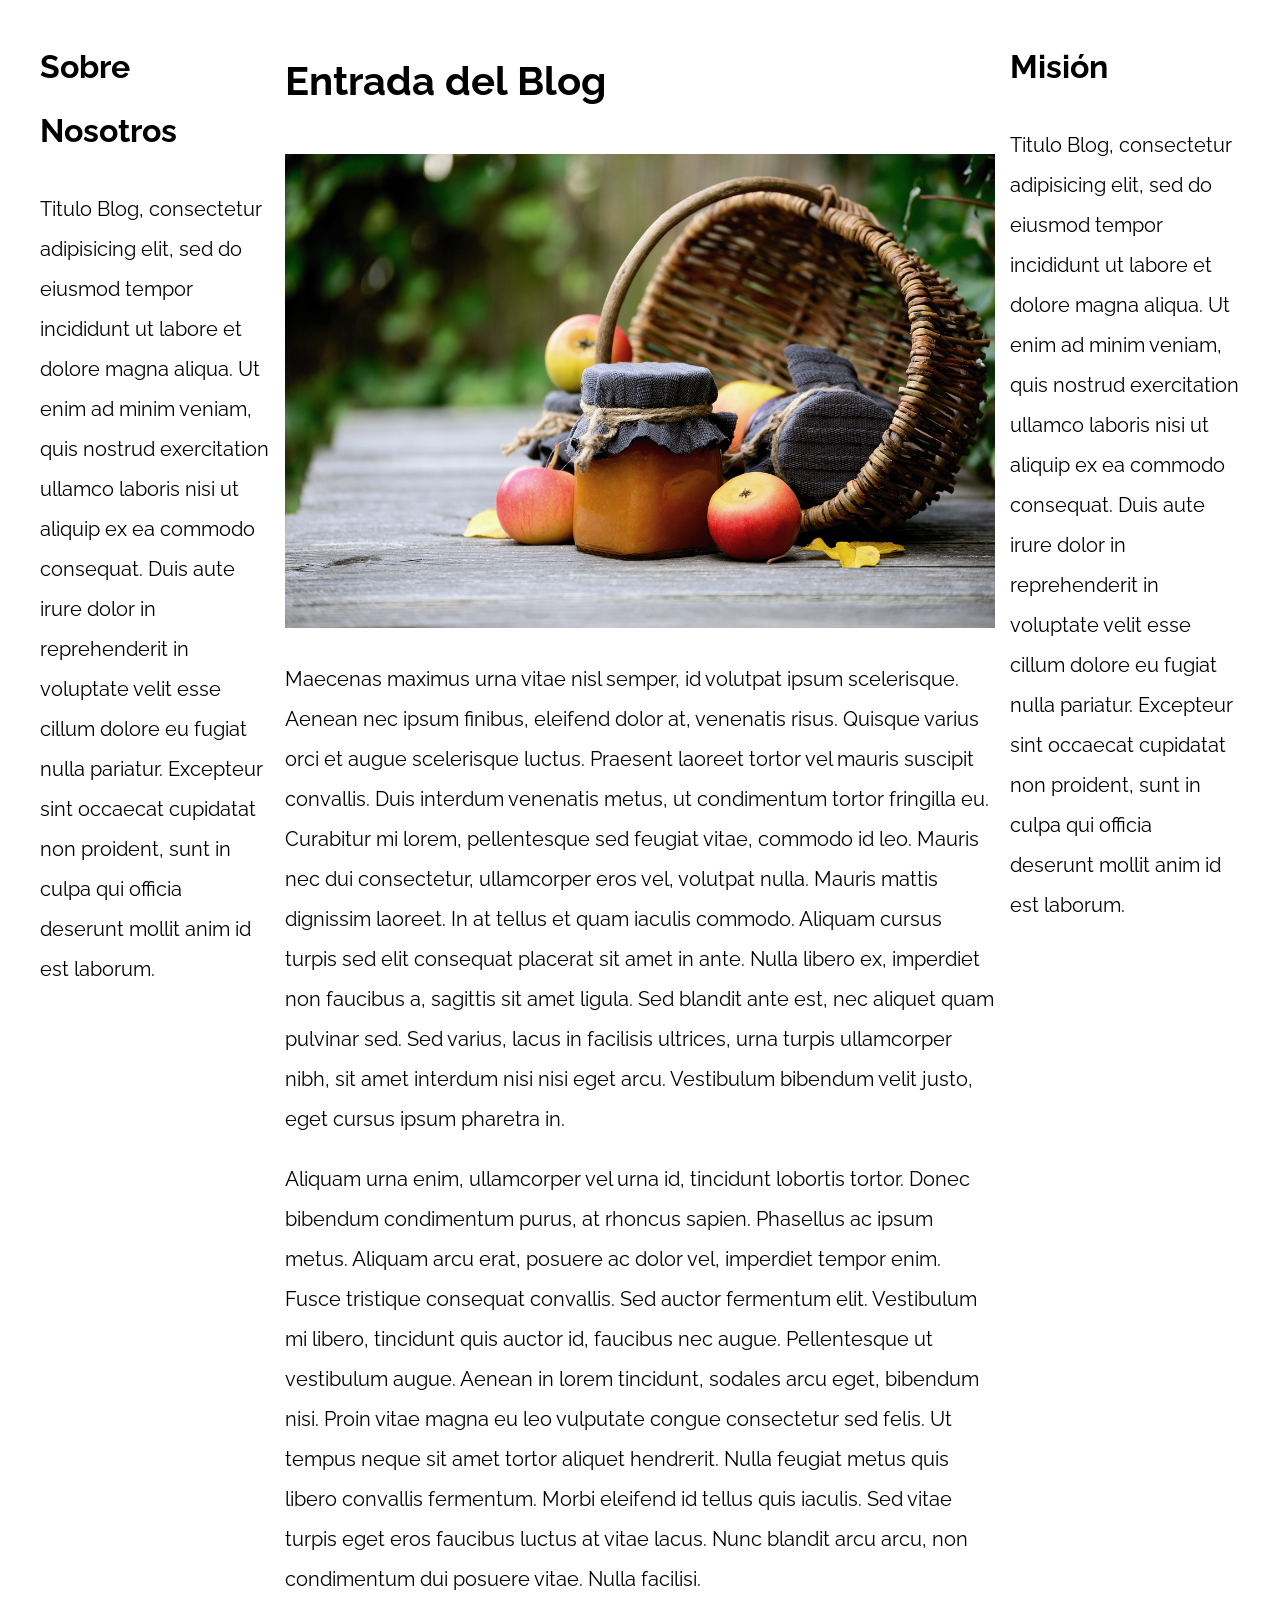
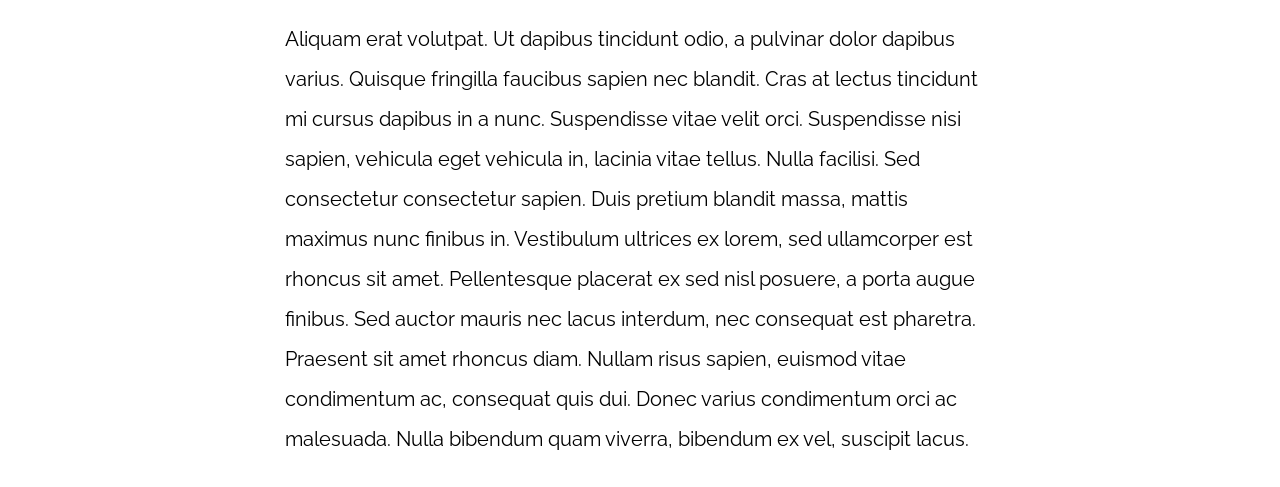
<file: Design patterns/06-3columnas_flexbox/index.html>
<!DOCTYPE html>
<html>

<head>
    <meta charset="utf-8">
    <title>Patrones Responsive Web Design</title>
    <link rel="stylesheet" href="https://necolas.github.io/normalize.css/8.0.1/normalize.css">
    <link href="https://fonts.googleapis.com/css?family=Raleway:400,700,900" rel="stylesheet">
    <link rel="stylesheet" href="css/styles.css">
    <meta name="viewport" content="width=device-width, initial-scale=1">
</head>

<body>

    <div class="contenedor contenedor-flex">
        <main class="contenido-principal">
            <article>
                <h1>Entrada del Blog</h1>
                <img src="img/imagen1.jpg">

                <p>Maecenas maximus urna vitae nisl semper, id volutpat ipsum scelerisque. Aenean nec ipsum finibus, eleifend dolor at, venenatis risus. Quisque varius orci et augue scelerisque luctus. Praesent laoreet tortor vel mauris suscipit convallis.
                    Duis interdum venenatis metus, ut condimentum tortor fringilla eu. Curabitur mi lorem, pellentesque sed feugiat vitae, commodo id leo. Mauris nec dui consectetur, ullamcorper eros vel, volutpat nulla. Mauris mattis dignissim laoreet.
                    In at tellus et quam iaculis commodo. Aliquam cursus turpis sed elit consequat placerat sit amet in ante. Nulla libero ex, imperdiet non faucibus a, sagittis sit amet ligula. Sed blandit ante est, nec aliquet quam pulvinar sed. Sed
                    varius, lacus in facilisis ultrices, urna turpis ullamcorper nibh, sit amet interdum nisi nisi eget arcu. Vestibulum bibendum velit justo, eget cursus ipsum pharetra in.</p>

                <p>Aliquam urna enim, ullamcorper vel urna id, tincidunt lobortis tortor. Donec bibendum condimentum purus, at rhoncus sapien. Phasellus ac ipsum metus. Aliquam arcu erat, posuere ac dolor vel, imperdiet tempor enim. Fusce tristique consequat
                    convallis. Sed auctor fermentum elit. Vestibulum mi libero, tincidunt quis auctor id, faucibus nec augue. Pellentesque ut vestibulum augue. Aenean in lorem tincidunt, sodales arcu eget, bibendum nisi. Proin vitae magna eu leo vulputate
                    congue consectetur sed felis. Ut tempus neque sit amet tortor aliquet hendrerit. Nulla feugiat metus quis libero convallis fermentum. Morbi eleifend id tellus quis iaculis. Sed vitae turpis eget eros faucibus luctus at vitae lacus.
                    Nunc blandit arcu arcu, non condimentum dui posuere vitae. Nulla facilisi.</p>

                <p>Aliquam erat volutpat. Ut dapibus tincidunt odio, a pulvinar dolor dapibus varius. Quisque fringilla faucibus sapien nec blandit. Cras at lectus tincidunt mi cursus dapibus in a nunc. Suspendisse vitae velit orci. Suspendisse nisi sapien,
                    vehicula eget vehicula in, lacinia vitae tellus. Nulla facilisi. Sed consectetur consectetur sapien. Duis pretium blandit massa, mattis maximus nunc finibus in. Vestibulum ultrices ex lorem, sed ullamcorper est rhoncus sit amet. Pellentesque
                    placerat ex sed nisl posuere, a porta augue finibus. Sed auctor mauris nec lacus interdum, nec consequat est pharetra. Praesent sit amet rhoncus diam. Nullam risus sapien, euismod vitae condimentum ac, consequat quis dui. Donec varius
                    condimentum orci ac malesuada. Nulla bibendum quam viverra, bibendum ex vel, suscipit lacus.</p>

            </article>
        </main>

        <aside class="sidebar sidebar-1">
            <h2>Sobre Nosotros</h2>
            <p>Titulo Blog, consectetur adipisicing elit, sed do eiusmod tempor incididunt ut labore et dolore magna aliqua. Ut enim ad minim veniam, quis nostrud exercitation ullamco laboris nisi ut aliquip ex ea commodo consequat. Duis aute irure dolor
                in reprehenderit in voluptate velit esse cillum dolore eu fugiat nulla pariatur. Excepteur sint occaecat cupidatat non proident, sunt in culpa qui officia deserunt mollit anim id est laborum.</p>
        </aside>
        <aside class="sidebar sidebar-2">
            <h2>Misión</h2>
            <p>Titulo Blog, consectetur adipisicing elit, sed do eiusmod tempor incididunt ut labore et dolore magna aliqua. Ut enim ad minim veniam, quis nostrud exercitation ullamco laboris nisi ut aliquip ex ea commodo consequat. Duis aute irure dolor
                in reprehenderit in voluptate velit esse cillum dolore eu fugiat nulla pariatur. Excepteur sint occaecat cupidatat non proident, sunt in culpa qui officia deserunt mollit anim id est laborum.</p>
        </aside>
    </div>

</body>

</html>
</file>
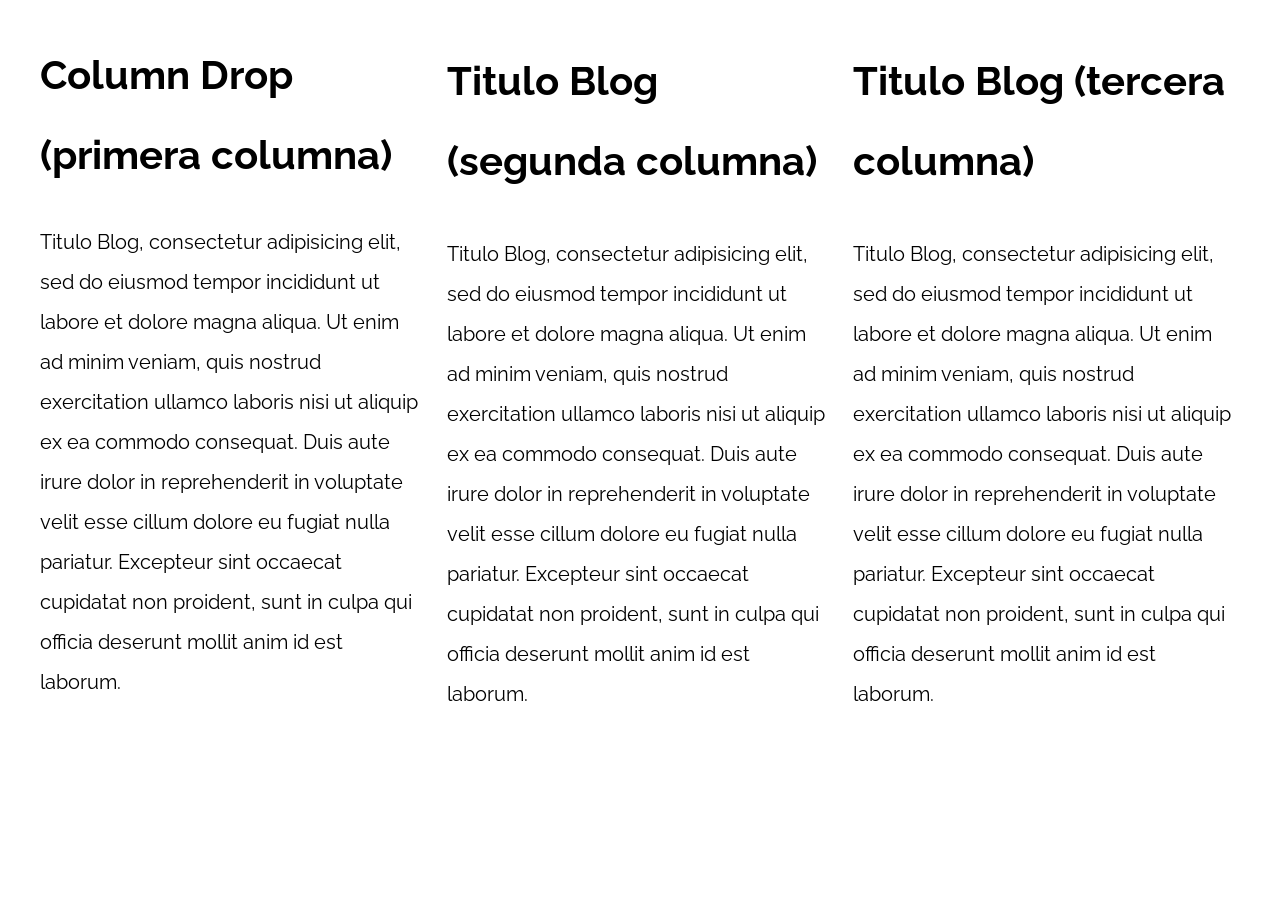
<file: Design patterns/07-column_drop_css_grid/index.html>
<!DOCTYPE html>
<html>

<head>
    <meta charset="utf-8">
    <title>Patrones Responsive Web Design</title>
    <link rel="stylesheet" href="https://necolas.github.io/normalize.css/8.0.1/normalize.css">
    <link href="https://fonts.googleapis.com/css?family=Raleway:400,700,900" rel="stylesheet">
    <link rel="stylesheet" href="css/styles.css">
    <meta name="viewport" content="width=device-width, initial-scale=1">
</head>

<body>

    <div class="contenedor column_drop_css">
        <main>
            <h1>Column Drop (primera columna)</h1>
            <p>
                Titulo Blog, consectetur adipisicing elit, sed do eiusmod tempor incididunt ut labore et dolore magna aliqua. Ut enim ad minim veniam, quis nostrud exercitation ullamco laboris nisi ut aliquip ex ea commodo consequat. Duis aute irure dolor in reprehenderit
                in voluptate velit esse cillum dolore eu fugiat nulla pariatur. Excepteur sint occaecat cupidatat non proident, sunt in culpa qui officia deserunt mollit anim id est laborum.
            </p>
        </main>

        <aside class="primero">
            <h1>Titulo Blog (segunda columna)</h1>
            <p>
                Titulo Blog, consectetur adipisicing elit, sed do eiusmod tempor incididunt ut labore et dolore magna aliqua. Ut enim ad minim veniam, quis nostrud exercitation ullamco laboris nisi ut aliquip ex ea commodo consequat. Duis aute irure dolor in reprehenderit
                in voluptate velit esse cillum dolore eu fugiat nulla pariatur. Excepteur sint occaecat cupidatat non proident, sunt in culpa qui officia deserunt mollit anim id est laborum.
            </p>
        </aside>

        <aside class="segundo">
            <h1>Titulo Blog (tercera columna)</h1>
            <p>
                Titulo Blog, consectetur adipisicing elit, sed do eiusmod tempor incididunt ut labore et dolore magna aliqua. Ut enim ad minim veniam, quis nostrud exercitation ullamco laboris nisi ut aliquip ex ea commodo consequat. Duis aute irure dolor in reprehenderit
                in voluptate velit esse cillum dolore eu fugiat nulla pariatur. Excepteur sint occaecat cupidatat non proident, sunt in culpa qui officia deserunt mollit anim id est laborum.
            </p>
        </aside>
    </div>

</body>

</html>
</file>
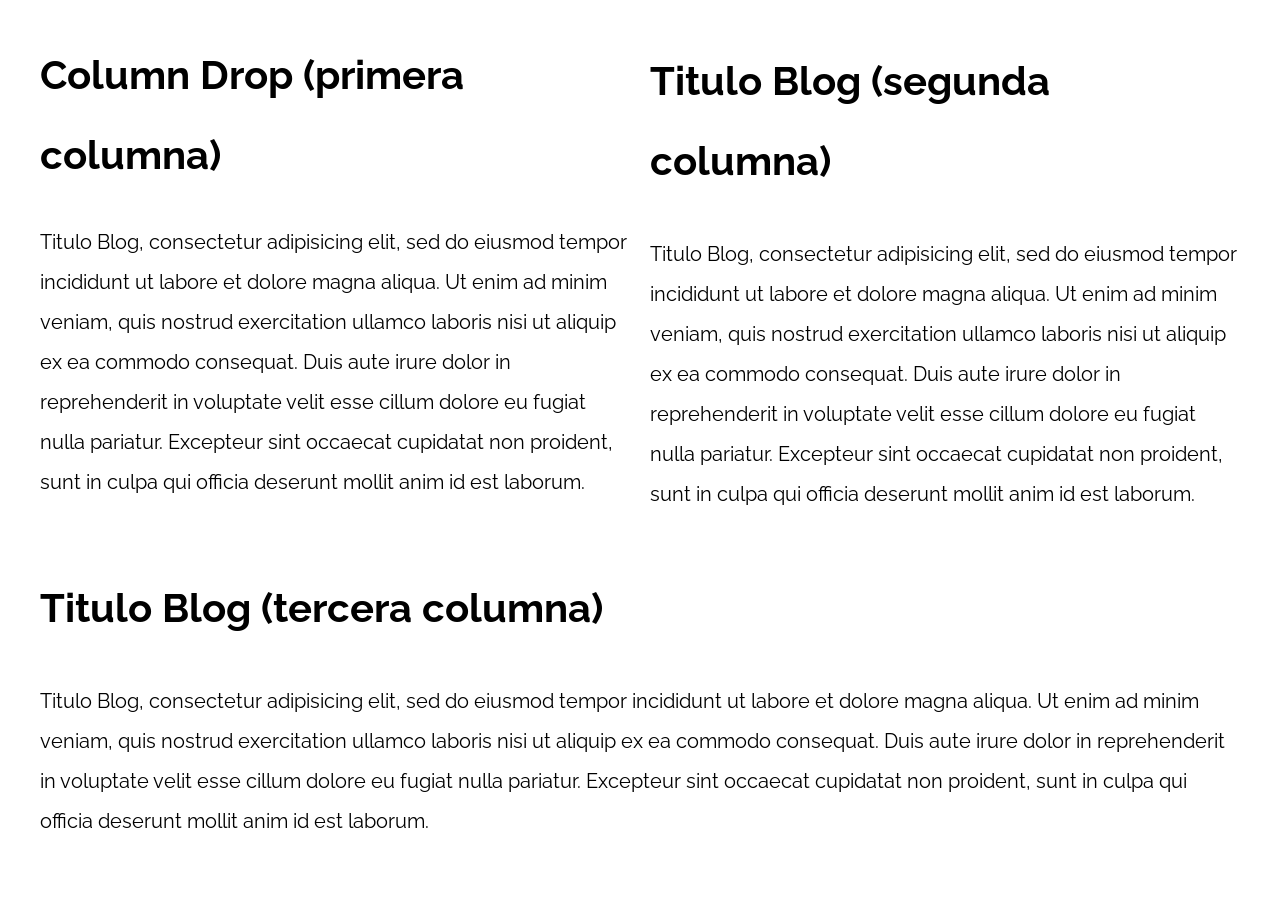
<file: Design patterns/08-column_drop_flexbox/index.html>
<!DOCTYPE html>
<html>

<head>
    <meta charset="utf-8">
    <title>Patrones Responsive Web Design</title>
    <link rel="stylesheet" href="https://necolas.github.io/normalize.css/8.0.1/normalize.css">
    <link href="https://fonts.googleapis.com/css?family=Raleway:400,700,900" rel="stylesheet">
    <link rel="stylesheet" href="css/styles.css">
    <meta name="viewport" content="width=device-width, initial-scale=1">
</head>

<body>

    <div class="contenedor column_drop_flex">
        <main class="contenido_principal">
            <h1>Column Drop (primera columna)</h1>
            <p>
                Titulo Blog, consectetur adipisicing elit, sed do eiusmod tempor incididunt ut labore et dolore magna aliqua. Ut enim ad minim veniam, quis nostrud exercitation ullamco laboris nisi ut aliquip ex ea commodo consequat. Duis aute irure dolor in reprehenderit
                in voluptate velit esse cillum dolore eu fugiat nulla pariatur. Excepteur sint occaecat cupidatat non proident, sunt in culpa qui officia deserunt mollit anim id est laborum.
            </p>
        </main>

        <aside class="primero">
            <h1>Titulo Blog (segunda columna)</h1>
            <p>
                Titulo Blog, consectetur adipisicing elit, sed do eiusmod tempor incididunt ut labore et dolore magna aliqua. Ut enim ad minim veniam, quis nostrud exercitation ullamco laboris nisi ut aliquip ex ea commodo consequat. Duis aute irure dolor in reprehenderit
                in voluptate velit esse cillum dolore eu fugiat nulla pariatur. Excepteur sint occaecat cupidatat non proident, sunt in culpa qui officia deserunt mollit anim id est laborum.
            </p>
        </aside>

        <aside class="segundo">
            <h1>Titulo Blog (tercera columna)</h1>
            <p>
                Titulo Blog, consectetur adipisicing elit, sed do eiusmod tempor incididunt ut labore et dolore magna aliqua. Ut enim ad minim veniam, quis nostrud exercitation ullamco laboris nisi ut aliquip ex ea commodo consequat. Duis aute irure dolor in reprehenderit
                in voluptate velit esse cillum dolore eu fugiat nulla pariatur. Excepteur sint occaecat cupidatat non proident, sunt in culpa qui officia deserunt mollit anim id est laborum.
            </p>
        </aside>
    </div>

</body>

</html>
</file>
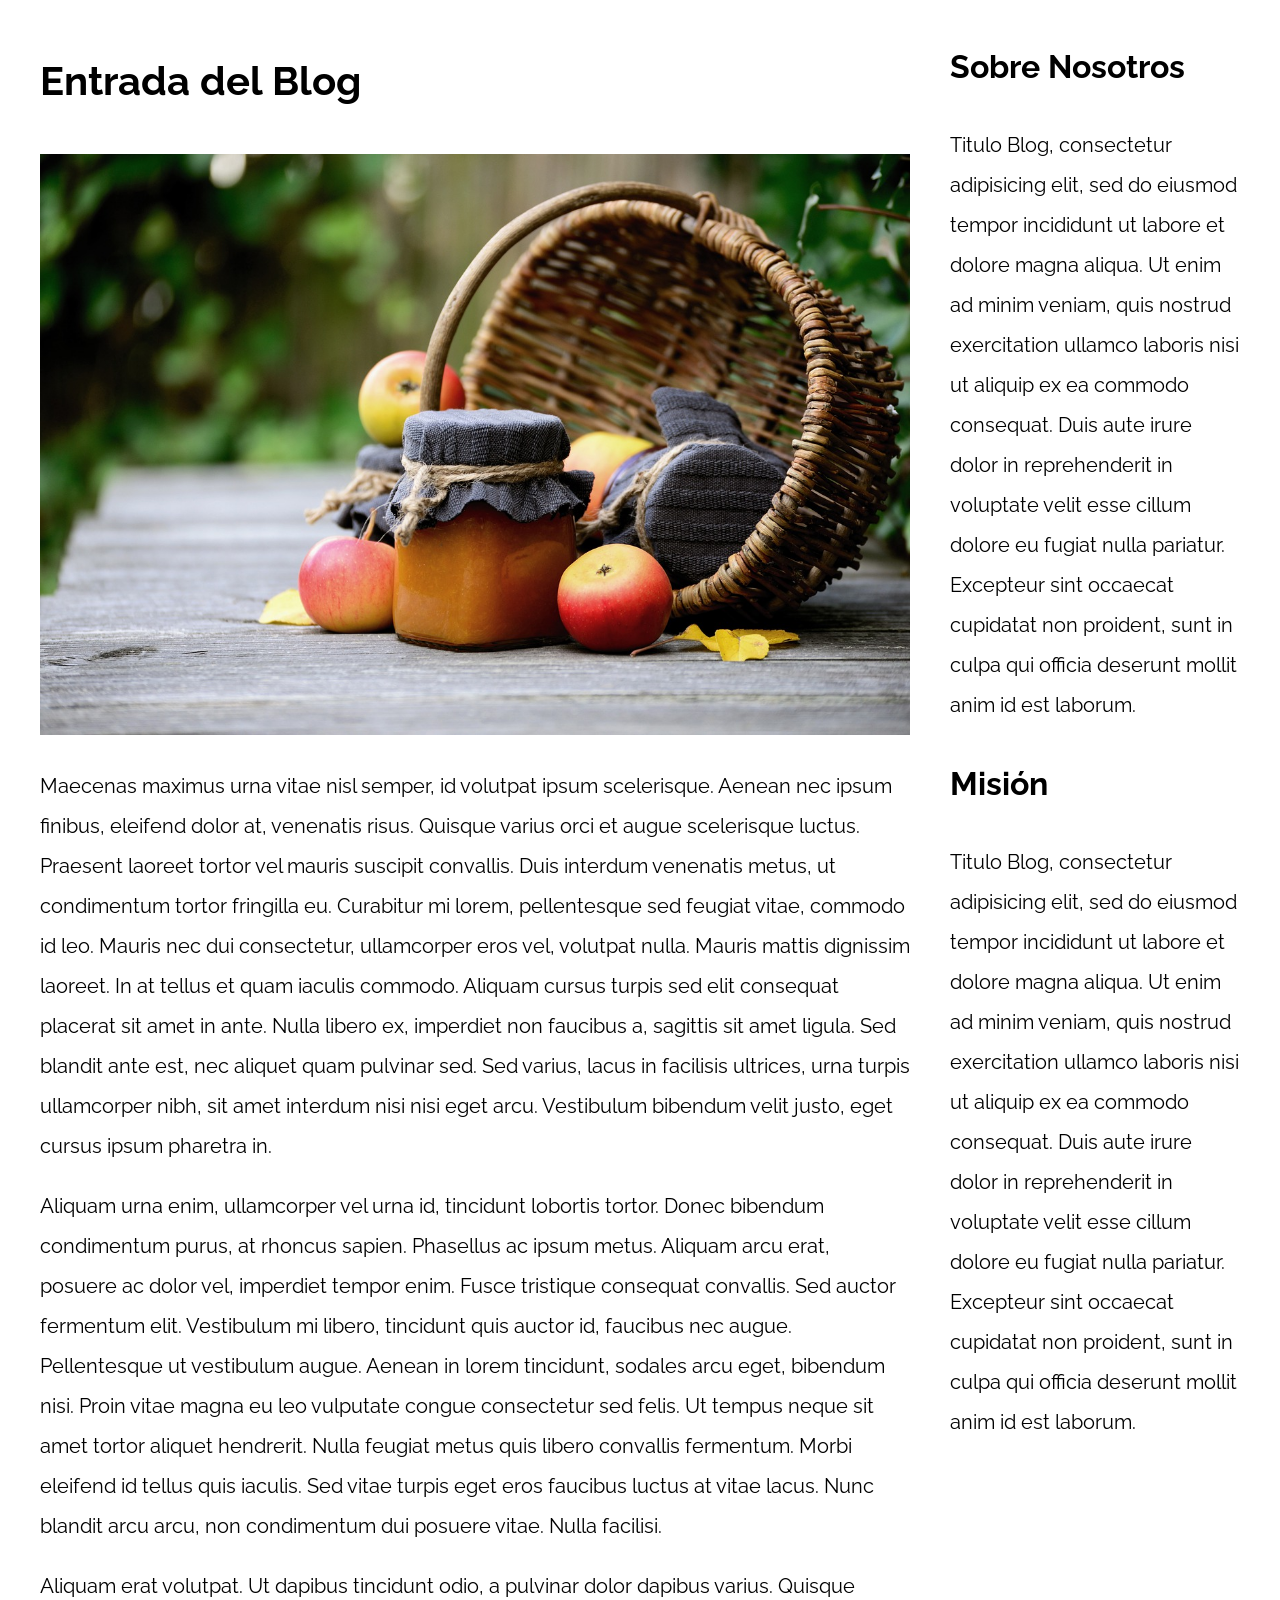
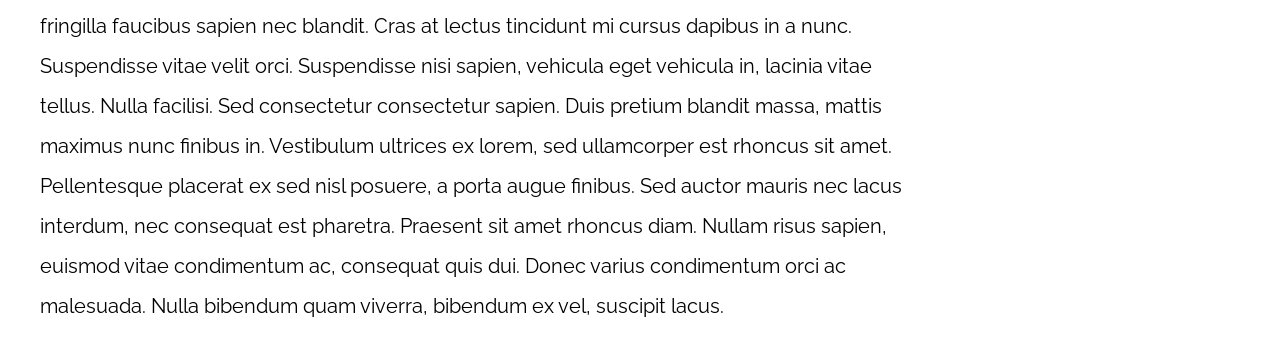
<file: Design patterns/09-con_sidebar_css_grid/index.html>
<!DOCTYPE html>
<html>

<head>
    <meta charset="utf-8">
    <title>Patrones Responsive Web Design</title>
    <link rel="stylesheet" href="https://necolas.github.io/normalize.css/8.0.1/normalize.css">
    <link href="https://fonts.googleapis.com/css?family=Raleway:400,700,900" rel="stylesheet">
    <link rel="stylesheet" href="css/styles.css">
    <meta name="viewport" content="width=device-width, initial-scale=1">
</head>

<body>

    <div class="contenedor con_sidebar">
        <article>
            <h1>Entrada del Blog</h1>
            <img src="img/imagen1.jpg">

            <p>Maecenas maximus urna vitae nisl semper, id volutpat ipsum scelerisque. Aenean nec ipsum finibus, eleifend dolor at, venenatis risus. Quisque varius orci et augue scelerisque luctus. Praesent laoreet tortor vel mauris suscipit convallis. Duis
                interdum venenatis metus, ut condimentum tortor fringilla eu. Curabitur mi lorem, pellentesque sed feugiat vitae, commodo id leo. Mauris nec dui consectetur, ullamcorper eros vel, volutpat nulla. Mauris mattis dignissim laoreet. In at
                tellus et quam iaculis commodo. Aliquam cursus turpis sed elit consequat placerat sit amet in ante. Nulla libero ex, imperdiet non faucibus a, sagittis sit amet ligula. Sed blandit ante est, nec aliquet quam pulvinar sed. Sed varius, lacus
                in facilisis ultrices, urna turpis ullamcorper nibh, sit amet interdum nisi nisi eget arcu. Vestibulum bibendum velit justo, eget cursus ipsum pharetra in.</p>

            <p>Aliquam urna enim, ullamcorper vel urna id, tincidunt lobortis tortor. Donec bibendum condimentum purus, at rhoncus sapien. Phasellus ac ipsum metus. Aliquam arcu erat, posuere ac dolor vel, imperdiet tempor enim. Fusce tristique consequat
                convallis. Sed auctor fermentum elit. Vestibulum mi libero, tincidunt quis auctor id, faucibus nec augue. Pellentesque ut vestibulum augue. Aenean in lorem tincidunt, sodales arcu eget, bibendum nisi. Proin vitae magna eu leo vulputate
                congue consectetur sed felis. Ut tempus neque sit amet tortor aliquet hendrerit. Nulla feugiat metus quis libero convallis fermentum. Morbi eleifend id tellus quis iaculis. Sed vitae turpis eget eros faucibus luctus at vitae lacus. Nunc
                blandit arcu arcu, non condimentum dui posuere vitae. Nulla facilisi.</p>

            <p>Aliquam erat volutpat. Ut dapibus tincidunt odio, a pulvinar dolor dapibus varius. Quisque fringilla faucibus sapien nec blandit. Cras at lectus tincidunt mi cursus dapibus in a nunc. Suspendisse vitae velit orci. Suspendisse nisi sapien,
                vehicula eget vehicula in, lacinia vitae tellus. Nulla facilisi. Sed consectetur consectetur sapien. Duis pretium blandit massa, mattis maximus nunc finibus in. Vestibulum ultrices ex lorem, sed ullamcorper est rhoncus sit amet. Pellentesque
                placerat ex sed nisl posuere, a porta augue finibus. Sed auctor mauris nec lacus interdum, nec consequat est pharetra. Praesent sit amet rhoncus diam. Nullam risus sapien, euismod vitae condimentum ac, consequat quis dui. Donec varius
                condimentum orci ac malesuada. Nulla bibendum quam viverra, bibendum ex vel, suscipit lacus.</p>
        </article>
        <aside>
            <h2>Sobre Nosotros</h2>
            <p>Titulo Blog, consectetur adipisicing elit, sed do eiusmod tempor incididunt ut labore et dolore magna aliqua. Ut enim ad minim veniam, quis nostrud exercitation ullamco laboris nisi ut aliquip ex ea commodo consequat. Duis aute irure dolor
                in reprehenderit in voluptate velit esse cillum dolore eu fugiat nulla pariatur. Excepteur sint occaecat cupidatat non proident, sunt in culpa qui officia deserunt mollit anim id est laborum.</p>


            <h2>Misión</h2>
            <p>Titulo Blog, consectetur adipisicing elit, sed do eiusmod tempor incididunt ut labore et dolore magna aliqua. Ut enim ad minim veniam, quis nostrud exercitation ullamco laboris nisi ut aliquip ex ea commodo consequat. Duis aute irure dolor
                in reprehenderit in voluptate velit esse cillum dolore eu fugiat nulla pariatur. Excepteur sint occaecat cupidatat non proident, sunt in culpa qui officia deserunt mollit anim id est laborum.</p>
        </aside>
    </div>

</body>

</html>
</file>
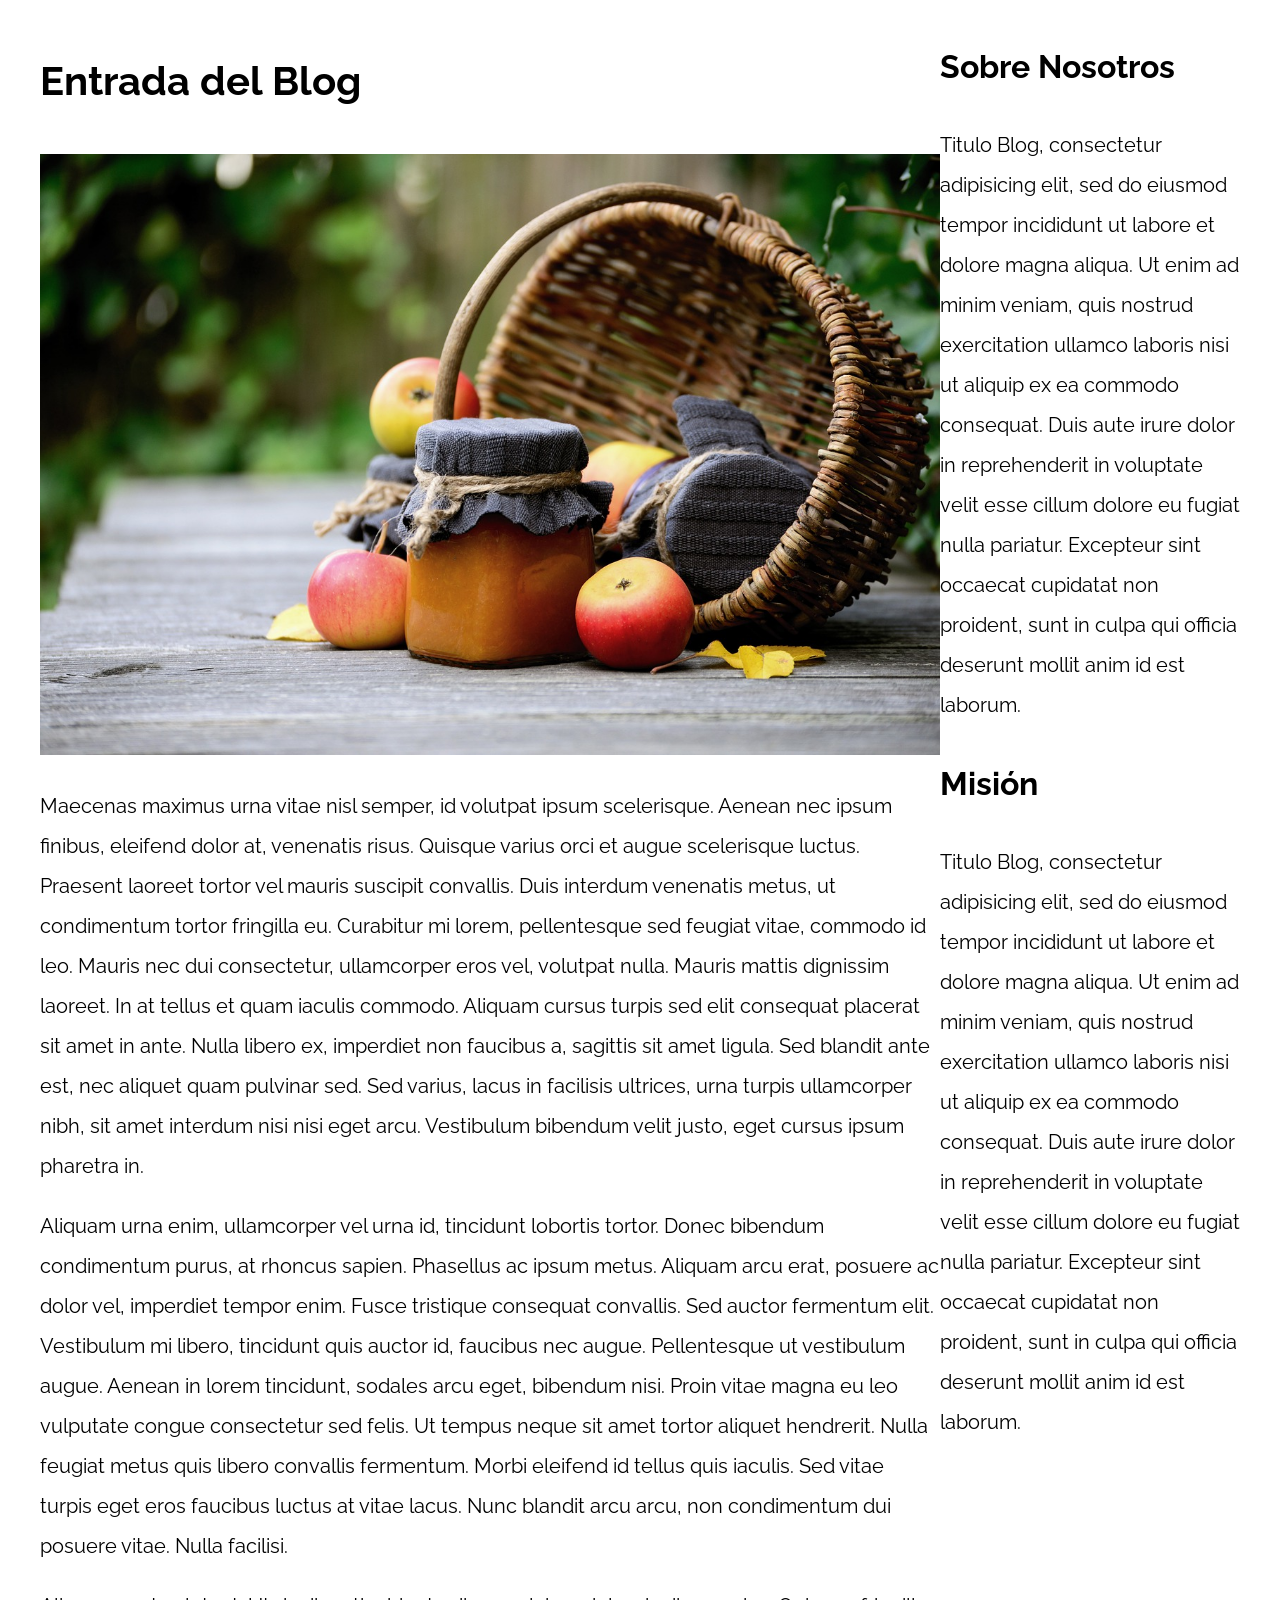
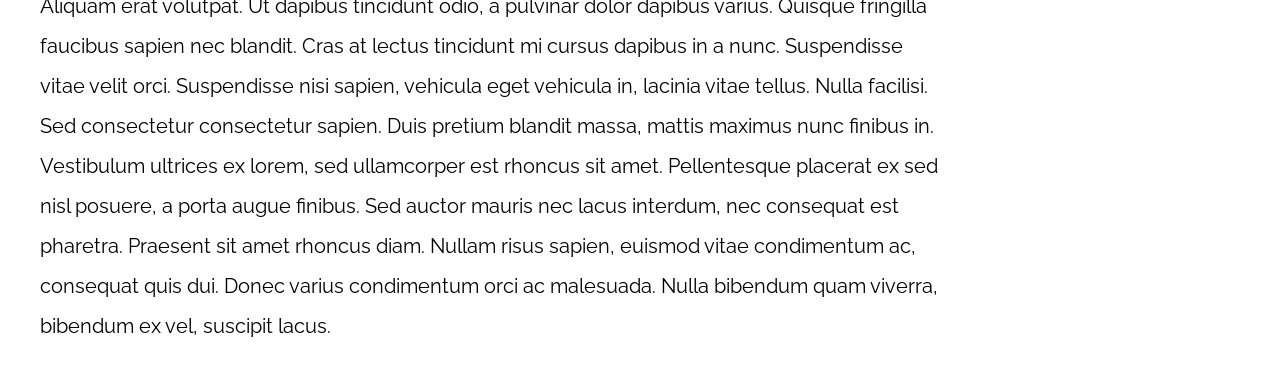
<file: Design patterns/10-con_sidebar_flexbox/index.html>
<!DOCTYPE html>
<html>

<head>
    <meta charset="utf-8">
    <title>Patrones Responsive Web Design</title>
    <link rel="stylesheet" href="https://necolas.github.io/normalize.css/8.0.1/normalize.css">
    <link href="https://fonts.googleapis.com/css?family=Raleway:400,700,900" rel="stylesheet">
    <link rel="stylesheet" href="css/styles.css">
    <meta name="viewport" content="width=device-width, initial-scale=1">
</head>

<body>

    <div class="contenedor">
        <article>
            <h1>Entrada del Blog</h1>
            <img src="img/imagen1.jpg">

            <p>Maecenas maximus urna vitae nisl semper, id volutpat ipsum scelerisque. Aenean nec ipsum finibus, eleifend dolor at, venenatis risus. Quisque varius orci et augue scelerisque luctus. Praesent laoreet tortor vel mauris suscipit convallis. Duis
                interdum venenatis metus, ut condimentum tortor fringilla eu. Curabitur mi lorem, pellentesque sed feugiat vitae, commodo id leo. Mauris nec dui consectetur, ullamcorper eros vel, volutpat nulla. Mauris mattis dignissim laoreet. In at
                tellus et quam iaculis commodo. Aliquam cursus turpis sed elit consequat placerat sit amet in ante. Nulla libero ex, imperdiet non faucibus a, sagittis sit amet ligula. Sed blandit ante est, nec aliquet quam pulvinar sed. Sed varius, lacus
                in facilisis ultrices, urna turpis ullamcorper nibh, sit amet interdum nisi nisi eget arcu. Vestibulum bibendum velit justo, eget cursus ipsum pharetra in.</p>

            <p>Aliquam urna enim, ullamcorper vel urna id, tincidunt lobortis tortor. Donec bibendum condimentum purus, at rhoncus sapien. Phasellus ac ipsum metus. Aliquam arcu erat, posuere ac dolor vel, imperdiet tempor enim. Fusce tristique consequat
                convallis. Sed auctor fermentum elit. Vestibulum mi libero, tincidunt quis auctor id, faucibus nec augue. Pellentesque ut vestibulum augue. Aenean in lorem tincidunt, sodales arcu eget, bibendum nisi. Proin vitae magna eu leo vulputate
                congue consectetur sed felis. Ut tempus neque sit amet tortor aliquet hendrerit. Nulla feugiat metus quis libero convallis fermentum. Morbi eleifend id tellus quis iaculis. Sed vitae turpis eget eros faucibus luctus at vitae lacus. Nunc
                blandit arcu arcu, non condimentum dui posuere vitae. Nulla facilisi.</p>

            <p>Aliquam erat volutpat. Ut dapibus tincidunt odio, a pulvinar dolor dapibus varius. Quisque fringilla faucibus sapien nec blandit. Cras at lectus tincidunt mi cursus dapibus in a nunc. Suspendisse vitae velit orci. Suspendisse nisi sapien,
                vehicula eget vehicula in, lacinia vitae tellus. Nulla facilisi. Sed consectetur consectetur sapien. Duis pretium blandit massa, mattis maximus nunc finibus in. Vestibulum ultrices ex lorem, sed ullamcorper est rhoncus sit amet. Pellentesque
                placerat ex sed nisl posuere, a porta augue finibus. Sed auctor mauris nec lacus interdum, nec consequat est pharetra. Praesent sit amet rhoncus diam. Nullam risus sapien, euismod vitae condimentum ac, consequat quis dui. Donec varius
                condimentum orci ac malesuada. Nulla bibendum quam viverra, bibendum ex vel, suscipit lacus.</p>
        </article>
        <aside>
            <h2>Sobre Nosotros</h2>
            <p>Titulo Blog, consectetur adipisicing elit, sed do eiusmod tempor incididunt ut labore et dolore magna aliqua. Ut enim ad minim veniam, quis nostrud exercitation ullamco laboris nisi ut aliquip ex ea commodo consequat. Duis aute irure dolor
                in reprehenderit in voluptate velit esse cillum dolore eu fugiat nulla pariatur. Excepteur sint occaecat cupidatat non proident, sunt in culpa qui officia deserunt mollit anim id est laborum.</p>


            <h2>Misión</h2>
            <p>Titulo Blog, consectetur adipisicing elit, sed do eiusmod tempor incididunt ut labore et dolore magna aliqua. Ut enim ad minim veniam, quis nostrud exercitation ullamco laboris nisi ut aliquip ex ea commodo consequat. Duis aute irure dolor
                in reprehenderit in voluptate velit esse cillum dolore eu fugiat nulla pariatur. Excepteur sint occaecat cupidatat non proident, sunt in culpa qui officia deserunt mollit anim id est laborum.</p>
        </aside>
    </div>

</body>

</html>
</file>
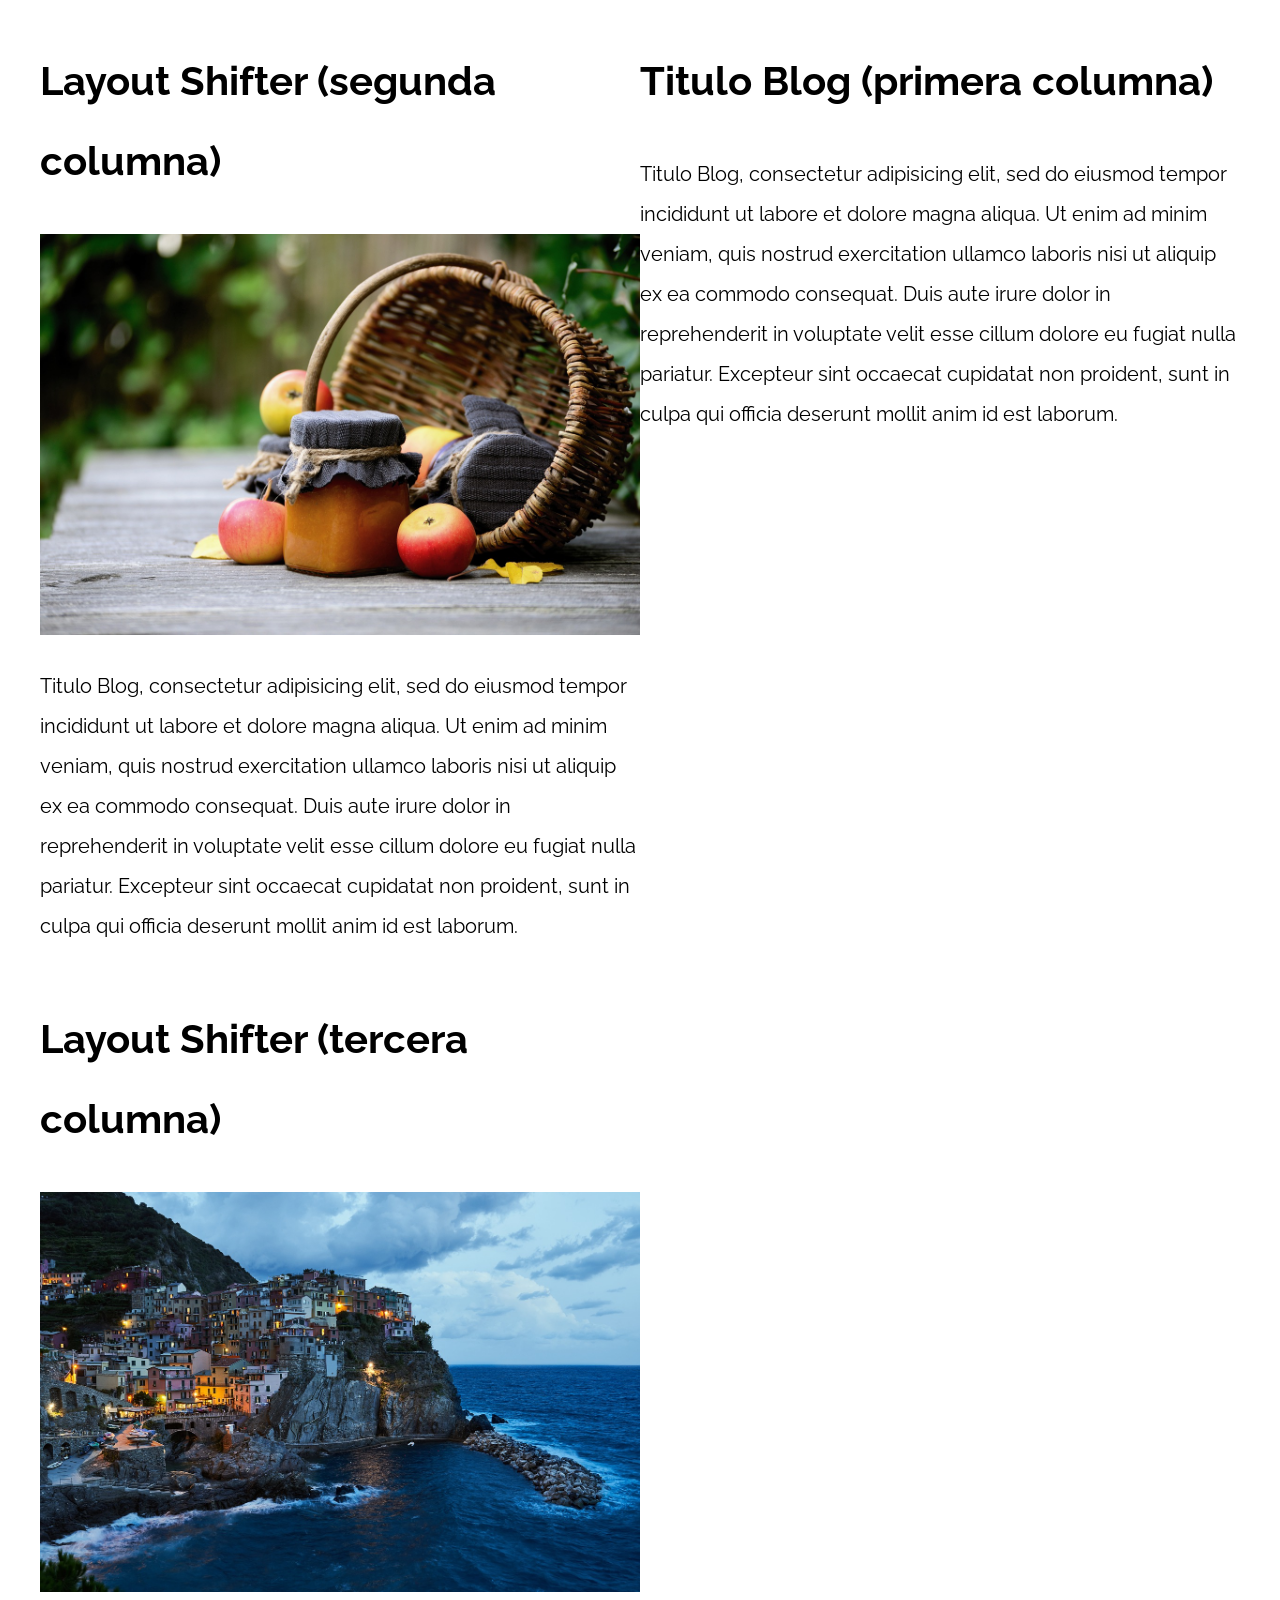
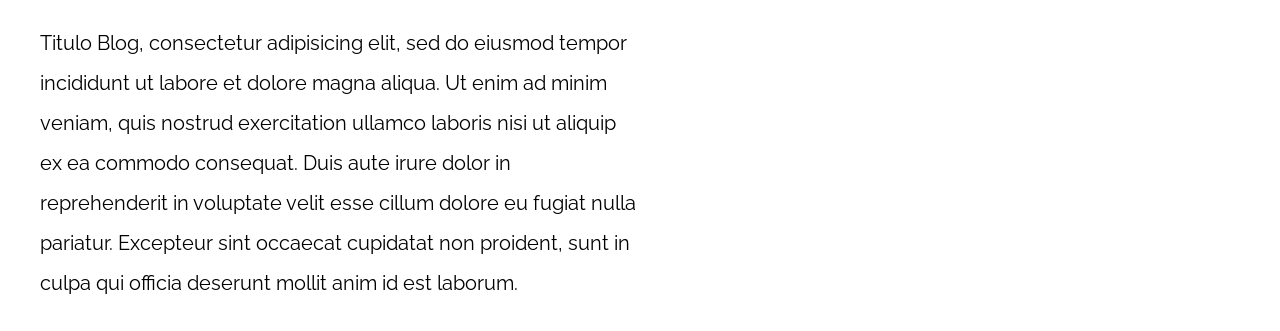
<file: Design patterns/11-layout_shifter_css_grid/index.html>
<!DOCTYPE html>
<html>

<head>
    <meta charset="utf-8">
    <title>Patrones Responsive Web Design</title>
    <link rel="stylesheet" href="https://necolas.github.io/normalize.css/8.0.1/normalize.css">
    <link href="https://fonts.googleapis.com/css?family=Raleway:400,700,900" rel="stylesheet">
    <link rel="stylesheet" href="css/styles.css">
    <meta name="viewport" content="width=device-width, initial-scale=1">
</head>

<body>

    <div class="contenedor layout_shifter">
        <aside class="sidebar">
            <h1>Titulo Blog (primera columna)</h1>
            <p>
                Titulo Blog, consectetur adipisicing elit, sed do eiusmod tempor incididunt ut labore et dolore magna aliqua. Ut enim ad minim veniam, quis nostrud exercitation ullamco laboris nisi ut aliquip ex ea commodo consequat. Duis aute irure dolor in reprehenderit
                in voluptate velit esse cillum dolore eu fugiat nulla pariatur. Excepteur sint occaecat cupidatat non proident, sunt in culpa qui officia deserunt mollit anim id est laborum.
            </p>
        </aside>

        <main class="contenido_principal">
            <article class="entrada-blog">
                <h1>Layout Shifter (segunda columna)</h1>
                <img src="img/imagen1.jpg">
                <p>
                    Titulo Blog, consectetur adipisicing elit, sed do eiusmod tempor incididunt ut labore et dolore magna aliqua. Ut enim ad minim veniam, quis nostrud exercitation ullamco laboris nisi ut aliquip ex ea commodo consequat. Duis aute irure dolor in reprehenderit
                    in voluptate velit esse cillum dolore eu fugiat nulla pariatur. Excepteur sint occaecat cupidatat non proident, sunt in culpa qui officia deserunt mollit anim id est laborum.
                </p>
            </article>

            <article class="entrada-blog">
                <h1>Layout Shifter (tercera columna)</h1>
                <img src="img/imagen2.jpg">
                <p>
                    Titulo Blog, consectetur adipisicing elit, sed do eiusmod tempor incididunt ut labore et dolore magna aliqua. Ut enim ad minim veniam, quis nostrud exercitation ullamco laboris nisi ut aliquip ex ea commodo consequat. Duis aute irure dolor in reprehenderit
                    in voluptate velit esse cillum dolore eu fugiat nulla pariatur. Excepteur sint occaecat cupidatat non proident, sunt in culpa qui officia deserunt mollit anim id est laborum.
                </p>
            </article>
        </main>
    </div>

</body>

</html>
</file>
<file: Freelance site/css/styles.css>
:root {
    --blanco: #ffffff;
    --oscuro: #212121;
    --primario: #FFC107;
    --secundario: #0097A7;
    --gris: #757575;
}

/* Globales */
html {
    font-size: 62.5%;
    box-sizing: border-box; /* Hack para box model */
}

*, *::before, *::after{
    box-sizing: inherit;
}

body {
    font-size: 16px; /* 1rem = 10px */
    font-family: 'Krub', sans-serif;
    background-image: linear-gradient(to top, #DFE9F3, var(--blanco) 100%);
}

.sombra {
    -webkit-box-shadow: 0px 5px 15px 0px rgba(122,122,122,1);
    -moz-box-shadow: 0px 5px 15px 0px rgba(122,122,122,1);
    box-shadow: 0px 5px 15px 0px rgba(122,122,122,1);
    background-color: var(--blanco);
}

/* Tipografía */
h1 {
    font-size: 3.8rem;
}

h2 {
    font-size: 2.8rem;
}

h3 {
    font-size: 1.8rem;
}

h1, h2, h3 {
    text-align: center;
}

/* Titulos */
.titulo span {
    font-size: 2rem;
}

.contenedor {
    max-width: 120rem;
    margin: 0 auto;
}

.boton {
    background-color: var(--secundario);
    padding: 1rem 3rem;
    margin-top: 1rem;
    color: var(--blanco);
    font-size: 2rem;
    text-decoration: none;
    text-transform: uppercase;
    text-align: center;
    font-weight: 700;
    width: 90%;
    border-radius: .5rem;
    border: none;
}

.boton:hover {
    cursor: pointer;
}

/* Navegacion principal */
.nav_bg {
    background-color: var(--secundario);
}

.navegacion_principal {
    display: flex;
    flex-direction: column;
}

.navegacion_principal a {
    display: block;
    text-align: center;
    color: var(--blanco);
    text-decoration: none;
    font-size: 2rem;
    font-weight: 700;
    padding: 1rem;
}
.navegacion_principal a:hover {
    background-color: var(--primario);
    color: var(--oscuro);
}

/* Utilidades */
.w_100 {
    width: 100%;
}

.flex {
    display: flex;
}

.alinear_derecha {
    justify-content: end;
}

/* Hero */
.hero {
    background-image: url(../images/hero.jpg);
    background-repeat: no-repeat;
    background-size: cover;
    position: relative;
    margin-bottom: 2rem;
}

.contenido_hero {
    position: absolute;
    background-color: rgb(0 0 0 / 70%);
    width: 100%;
    height: 100%;

    display: flex;
    flex-direction: column;
    align-items: center;
    justify-content: center;
}

.contenido_hero h2,
.contenido_hero p {
    color: var(--blanco);
}

.contenido_hero .ubicacion {
    display: flex;
    align-items: flex-end;
}

.servicio {
    display: flex;
    flex-direction: column;
    align-items: center;
}

.servicio h3 {
    color: var(--secundario);
    font-weight: 400;
}

.servicio p {
    line-height: 2;
}

.servicio .iconos {
    height: 15rem;
    width: 15rem;
    background-color: var(--primario);
    border-radius: 50%;
    display: flex;
    justify-content: space-evenly;
    align-items: center;
}

/* Contacto */
.formulario {
    background-color: var(--gris);
    width: min( 60rem , 100%);
    margin: 0 auto;
    padding: 2rem;
    border-radius: 1rem;
}

.formulario fieldset {
    border: none;
}

.formulario legend {
    color: var(--primario);
    text-align: center;
    font-size: 1.8rem;
    text-transform: uppercase;
    font-weight: 700;
    margin-bottom: 2rem;
}

/* Campos del form */
.contenedor_campos {
    display: grid;
}

.campo {
    margin-bottom: 1rem;
}

.campo label {
    color: var(--blanco);
    font-weight: 700;
    margin-bottom: .5rem;
    display: block;
}

.input_text {
    width: 100%;
    border: none;
    padding: 1.5rem;
    border-radius: .5rem;
}

.campo textarea {
    height: 20rem;
}

/* Footer */
.footer {
    text-align: center;
}

@media (min-width: 768px) {
    .navegacion_principal {
        flex-direction: row;
        justify-content: space-around;
    }
    .boton {
        width: auto;
        margin-top: 4rem;
    }
    .servicios {
        display: grid;
        grid-template-columns: repeat(3, 1fr);
        column-gap: 1rem;
    }
    .w_100 {
        width: auto;
    }
    .contenedor_campos {
        display: grid;
        grid-template-columns: repeat(2, 1fr);
        grid-template-rows: auto auto 20rem;
        column-gap: 1rem;
    }
    .campo:nth-child(3),
    .campo:nth-child(4){
        grid-column: 1 / 3;
    }
}
</file>
<file: IntroduccionJS/css/style.css>
body {
    background: #4b6cb7;  /* fallback for old browsers */
    background: -webkit-linear-gradient(to right, #182848, #4b6cb7);  /* Chrome 10-25, Safari 5.1-6 */
    background: linear-gradient(to right, #182848, #4b6cb7); /* W3C, IE 10+/ Edge, Firefox 16+, Chrome 26+, Opera 12+, Safari 7+ */
}

h1, p, a {
    font-family: 'Carrois Gothic SC', sans-serif;
    display: block;
    text-align: center;
    line-height:.8;
    color: white;
}
.contenido {
    max-width: 1200px;
    margin: 5rem auto 0 auto;
    color: white;
    font-size: 3rem;
    font-family: 'Carrois Gothic SC', sans-serif;
}
h1 {
    font-size: 4rem;
}
a {
    font-size: 1.4rem;
}
p {
    font-size: 2.2rem;
}

.hashtag {
    font-family: Arial, Helvetica, sans-serif;
}
</file>
<file: Coffee Blog/css/index_style.css>
:root {
    --headingFont: 'PT Sans', sans-serif;
    --paragraphFont: 'Open Sans', sans-serif;

    --primaryColor: #784D3C;
}

html {
    box-sizing: border-box;
    font-size: 62.5%;
}

*, *::before, *::after {
    box-sizing: inherit;
}

body {
    font-family: var(--paragraphFont);
    font-size: 1.6rem;
    line-height: 2;
}


/* ---- Globals ---- */
.container {
    max-width: 120rem;
    width: 90%;
    margin: 0 auto;
}

a {
    text-decoration: none;
}

h1, h2, h3, h4 {
    font-family: var(--headingFont);
    line-height: 1.2;
}

h1 {
    font-size: 4.8rem;
}

h2 {
    font-size: 4rem;
}

h3 {
    font-size: 3.2rem;
}

h4 {
    font-size: 2.8rem;
}

img {
    max-width: 100%;
}

/* Utilities */
.no-margin {
    margin: 0;
}

.no-padding {
    padding: 0;
}

.center-text {
    text-align: center;
}

/* ---- Header ---- */
.webp .header {
    background-image: url(../img/banner.webp);
}

.no-webp .header {
    background-image: url(../img/banner.jpg);
}

.header {
    height: 50rem;
    background-size: cover;
    background-repeat: no-repeat;
    background-position: center center;
}

.header__text {
    text-align: center;
    color: white;
    margin-top: 5.5rem;
}

.logo {
    color: white;
}

.logo__name {
    font-weight: 400;
}

.logo__bold {
    font-weight: 700;
}

.bar {
    padding-top: 2rem;
}


/* Navigation */
.navigation__link {
    display: block;
    text-align: center;
    font-size: 1.8rem;
    color: white;
}

/* ---- Main ---- */

/* Articles */
.entry {
    border-bottom: 1px solid #e1e1e1;
    margin-bottom: 2rem;
}

.entry:last-of-type {
    border: none;
    margin-bottom: 0;
}

.button{
    display: block;
    font-family: var(--headingFont);
    color: white;
    text-align: center;
    padding: 1rem 3rem;
    font-size: 1.8rem;
    text-transform: uppercase;
    font-weight: 700;
    margin-bottom: 2rem;
}

.primary-button{
    color: white;
    background-color: black;
}

/* Asides */
.secondary-button {
    background-color: var(--primaryColor);
}

.courses {
    list-style: none;
}

.widget-course {
    border-bottom: 1px solid #e1e1e1;
    margin-bottom: 2rem;
}

.widget-course:last-of-type{
    border: none;
    margin-bottom: 0;
}

.widget-course__label  {
    font-family: var(--headingFont);
    font-weight: 700;
}

.widget-course__info {
    font-weight: 400;
}

/* ---- Footer ---- */
.footer {
    background-color: black;
    padding: 3rem 0;
    width: 100%;
    margin-top: 4rem;
}

/* ---- Media queries ---- */
@media (min-width: 768px) {
    .header__text {
        margin-top: 13rem;
    }
    .bar{
        display: flex;
        justify-content: space-between;
        align-items: center;
        padding-top: 2rem;
    }
    .navigation {
        display: flex;
        gap: 2rem;
    }
    .main-content {
        display: grid;
        grid-template-columns: 2fr 1fr;
        column-gap: 4rem;
    }
    .button {
        display: inline-block;
    }
}
</file>
<file: Design patterns/01-2columnas_iguales_css_grid/css/styles.css>
html {
    box-sizing: border-box;
    font-size: 62.5%;
}

*,
*:before,
*:after {
    box-sizing: inherit;
}

body {
    font-family: 'Raleway', sans-serif;
    font-size: 1.6rem;
}

img {
    max-width: 100%;
}

h1 {
    font-size: 4rem;
}

.contenedor {
    max-width: 1200px;
    width: 95%;
    margin: 0 auto;
}

.entrada-blog a {
    display: inline-block;
    background-color: #2196F3;
    color: white;
    padding: 10px 20px;
    text-decoration: none;
    font-weight: bold;
    text-transform: uppercase;
}

/** CODIGO AQUI **/
.titulo {
    text-align: center;
}

@media (min-width: 768px) {
    .contenedor {
        display: grid;
        grid-template-columns: repeat(2, 1fr);
        column-gap: 2rem;
    }
}
</file>
<file: Design patterns/02-2columnas_iguales_flexbox/css/styles.css>
html {
    box-sizing: border-box;
    font-size: 62.5%;
}

*,
*:before,
*:after {
    box-sizing: inherit;
}

body {
    font-family: 'Raleway', sans-serif;
    font-size: 1.6rem;
}

img {
    max-width: 100%;
}

h1 {
    font-size: 4rem;
}

.contenedor {
    max-width: 1200px;
    width: 95%;
    margin: 0 auto;
}

.entrada-blog a {
    display: inline-block;
    background-color: #2196F3;
    color: white;
    padding: 10px 20px;
    text-decoration: none;
    font-weight: bold;
    text-transform: uppercase;
}

/** CODIGO AQUI **/

@media (min-width: 768px) {
    .contenedor {
        display: flex;
        justify-content: space-between;
        gap: 2rem;
    }
}
</file>
<file: Design patterns/03-3columnas_iguales_css_grid/css/styles.css>
html {
    box-sizing: border-box;
    font-size: 62.5%;
}

*,
*:before,
*:after {
    box-sizing: inherit;
}

body {
    font-family: 'Raleway', sans-serif;
    font-size: 1.6rem;
}

img {
    max-width: 100%;
}

h1 {
    font-size: 4rem;
}

.contenedor {
    max-width: 1200px;
    width: 95%;
    margin: 0 auto;
}

.entrada-blog a {
    display: inline-block;
    background-color: #2196F3;
    color: white;
    padding: 10px 20px;
    text-decoration: none;
    font-weight: bold;
    text-transform: uppercase;
}

/** CODIGO AQUI **/

@media (min-width: 768px) {
    .contenedor {
        display: grid;
        grid-template-columns: repeat(3, 1fr);
        column-gap: 2rem;
    }
}
</file>
<file: Design patterns/04-3columnas_iguales_flexbox/css/styles.css>
html {
    box-sizing: border-box;
    font-size: 62.5%;
}

*,
*:before,
*:after {
    box-sizing: inherit;
}

body {
    font-family: 'Raleway', sans-serif;
    font-size: 1.6rem;
}

img {
    max-width: 100%;
}

h1 {
    font-size: 4rem;
}

.contenedor {
    max-width: 1200px;
    width: 95%;
    margin: 0 auto;
}

.entrada-blog a {
    display: inline-block;
    background-color: #2196F3;
    color: white;
    padding: 10px 20px;
    text-decoration: none;
    font-weight: bold;
    text-transform: uppercase;
}

/** CODIGO AQUI **/

@media (min-width: 768px) {
    .contenedor {
        display: flex;
        justify-content: space-between;
        gap: 2rem;
    }
}
</file>
<file: Design patterns/05-3columnas_css_grid/css/styles.css>
html {
    box-sizing: border-box;
    font-size: 62.5%;
}

*,
*:before,
*:after {
    box-sizing: inherit;
}

body {
    font-family: 'Raleway', sans-serif;
    font-size: 1.6rem;
    line-height: 2;
}

img {
    max-width: 100%;
}

h1 {
    font-size: 4rem;
}

h2 {
    font-size: 3.2rem;
}

.contenedor {
    max-width: 1200px;
    width: 95%;
    margin: 0 auto;
}

p {
    font-size: 2rem;
}

.entrada-blog a {
    display: inline-block;
    background-color: #2196F3;
    color: white;
    padding: 10px 20px;
    text-decoration: none;
    font-weight: bold;
    text-transform: uppercase;
}

/** CODIGO AQUI **/

@media (min-width: 768px) {
    .contenedor-grid {
        display: grid;
        grid-template-columns: 20% 60% 20%;
        grid-auto-flow: column;
        column-gap: 2rem;
    }
    .aside_bar-1 {
        grid-column: 1 / 2;
    }
    .contenido-principal {
        grid-column: 2 / 3;
    }
}
</file>
<file: Design patterns/06-3columnas_flexbox/css/styles.css>
html {
    box-sizing: border-box;
    font-size: 62.5%;
}

*,
*:before,
*:after {
    box-sizing: inherit;
}

body {
    font-family: 'Raleway', sans-serif;
    font-size: 1.6rem;
    line-height: 2;
}

img {
    max-width: 100%;
}

h1 {
    font-size: 4rem;
}

h2 {
    font-size: 3.2rem;
}

p {
    font-size: 2rem;
}

.contenedor {
    max-width: 1200px;
    width: 95%;
    margin: 0 auto;
}

.entrada-blog a {
    display: inline-block;
    background-color: #2196F3;
    color: white;
    padding: 10px 20px;
    text-decoration: none;
    font-weight: bold;
    text-transform: uppercase;
}

/** CODIGO AQUI **/
@media (min-width: 768px) {
    .contenedor-flex {
        display: flex;
        justify-content: space-between;
    }
    .contenido-principal {
        flex-basis: calc(60% - 1rem);
    }
    .sidebar {
        flex-basis: calc(20% - 1rem);
    }
    .sidebar-1 {
        order: -1;
    }
}
</file>
<file: Design patterns/07-column_drop_css_grid/css/styles.css>
html {
    box-sizing: border-box;
    font-size: 62.5%;
}

*,
*:before,
*:after {
    box-sizing: inherit;
}

body {
    font-family: 'Raleway', sans-serif;
    font-size: 1.6rem;
    line-height: 2;
}

img {
    max-width: 100%;
}

h1 {
    font-size: 4rem;
}

h2 {
    font-size: 3.2rem;
}

p {
    font-size: 2rem;
}

.contenedor {
    max-width: 1200px;
    width: 95%;
    margin: 0 auto;
}

.entrada-blog a {
    display: inline-block;
    background-color: #2196F3;
    color: white;
    padding: 10px 20px;
    text-decoration: none;
    font-weight: bold;
    text-transform: uppercase;
}


/** CODIGO AQUI **/

@media (min-width: 480px) {
    .column_drop_css {
        display: grid;
        grid-template-columns: repeat(2, 1fr);
        gap: 2rem;
    }
    .segundo {
        grid-column: 1 / 3;
    }
}

@media (min-width: 768px) {
    .column_drop_css {
        grid-template-columns: repeat(3, 1fr);
    }
    .segundo {
        grid-column: 3 / 4;
    }
}
</file>
<file: Design patterns/08-column_drop_flexbox/css/styles.css>
html {
    box-sizing: border-box;
    font-size: 62.5%;
}

*,
*:before,
*:after {
    box-sizing: inherit;
}

body {
    font-family: 'Raleway', sans-serif;
    font-size: 1.6rem;
    line-height: 2;
}

img {
    max-width: 100%;
}

h1 {
    font-size: 4rem;
}

h2 {
    font-size: 3.2rem;
}

p {
    font-size: 2rem;
}

.contenedor {
    max-width: 1200px;
    width: 95%;
    margin: 0 auto;
}

.entrada-blog a {
    display: inline-block;
    background-color: #2196F3;
    color: white;
    padding: 10px 20px;
    text-decoration: none;
    font-weight: bold;
    text-transform: uppercase;
}

/** CODIGO AQUI **/
@media (min-width: 480px) {
    .column_drop_flex {
        display: flex;
        justify-content: space-between;
        flex-wrap: wrap;
    }
    .contenido_principal,
    .primero {
        flex-basis: calc(50% - 1rem);
    }
}

@media (min-width: 768px) {
    
}
</file>
<file: Design patterns/09-con_sidebar_css_grid/css/styles.css>
html {
    box-sizing: border-box;
    font-size: 62.5%;
}

*,
*:before,
*:after {
    box-sizing: inherit;
}

body {
    font-family: 'Raleway', sans-serif;
    font-size: 1.6rem;
    line-height: 2;
}

img {
    max-width: 100%;
}

h1 {
    font-size: 4rem;
}

h2 {
    font-size: 3.2rem;
}

p {
    font-size: 2rem;
}

.contenedor {
    max-width: 1200px;
    width: 95%;
    margin: 0 auto;
}

.entrada-blog a {
    display: inline-block;
    background-color: #2196F3;
    color: white;
    padding: 10px 20px;
    text-decoration: none;
    font-weight: bold;
    text-transform: uppercase;
}

/** CODIGO AQUI **/

@media (min-width: 768px) {
    .con_sidebar {
        display: grid;
        grid-template-columns: 3fr 1fr;
        column-gap: 4rem;
    }
}
</file>
<file: Design patterns/10-con_sidebar_flexbox/css/styles.css>
html {
    box-sizing: border-box;
    font-size: 62.5%;
}

*,
*:before,
*:after {
    box-sizing: inherit;
}

body {
    font-family: 'Raleway', sans-serif;
    font-size: 1.6rem;
    line-height: 2;
}

img {
    max-width: 100%;
}

h1 {
    font-size: 4rem;
}

h2 {
    font-size: 3.2rem;
}

p {
    font-size: 2rem;
}

.contenedor {
    max-width: 1200px;
    width: 95%;
    margin: 0 auto;
}

.entrada-blog a {
    display: inline-block;
    background-color: #2196F3;
    color: white;
    padding: 10px 20px;
    text-decoration: none;
    font-weight: bold;
    text-transform: uppercase;
}


/** CODIGO AQUI **/
@media (min-width: 768px) {
    .contenedor {
        display: flex;
        justify-content: space-between;
    }
    article {
        flex: 3;
    }
    aside {
        flex: 1;
    }
}
</file>
<file: Design patterns/11-layout_shifter_css_grid/css/styles.css>
html {
    box-sizing: border-box;
    font-size: 62.5%;
}

*,
*:before,
*:after {
    box-sizing: inherit;
}

body {
    font-family: 'Raleway', sans-serif;
    font-size: 1.6rem;
    line-height: 2;
}

img {
    max-width: 100%;
}

h1 {
    font-size: 4rem;
}

h2 {
    font-size: 3.2rem;
}

p {
    font-size: 2rem;
}

.contenedor {
    max-width: 1200px;
    width: 95%;
    margin: 0 auto;
}

.entrada-blog a {
    display: inline-block;
    background-color: #2196F3;
    color: white;
    padding: 10px 20px;
    text-decoration: none;
    font-weight: bold;
    text-transform: uppercase;
}


/** CODIGO AQUI **/
@media (min-width: 768px) {
    .layout_shifter {
        display: grid;
        grid-template-areas: "contenido"
                             "inferior";
    }
    .sidebar {
        grid-area: inferior;
    }
    .contenido_principal {
        grid-area: contenido;
        display: grid;
        grid-template-areas: "entrada_1 entrada_2";
        grid-template-columns: repeat(2, 1fr);
        column-gap: 3rem;
    }
}

@media (min-width: 992px) {
    .layout_shifter {
        grid-template-areas: "contenido sidebar";
    }
    .sidebar {
        grid-area: sidebar;
    }
    .contenido_principal {
        grid-area: contenido;
        grid-template-areas: "entrada_1"
                             "entrada_2";
        grid-template-columns: unset;
    }
}
</file>
